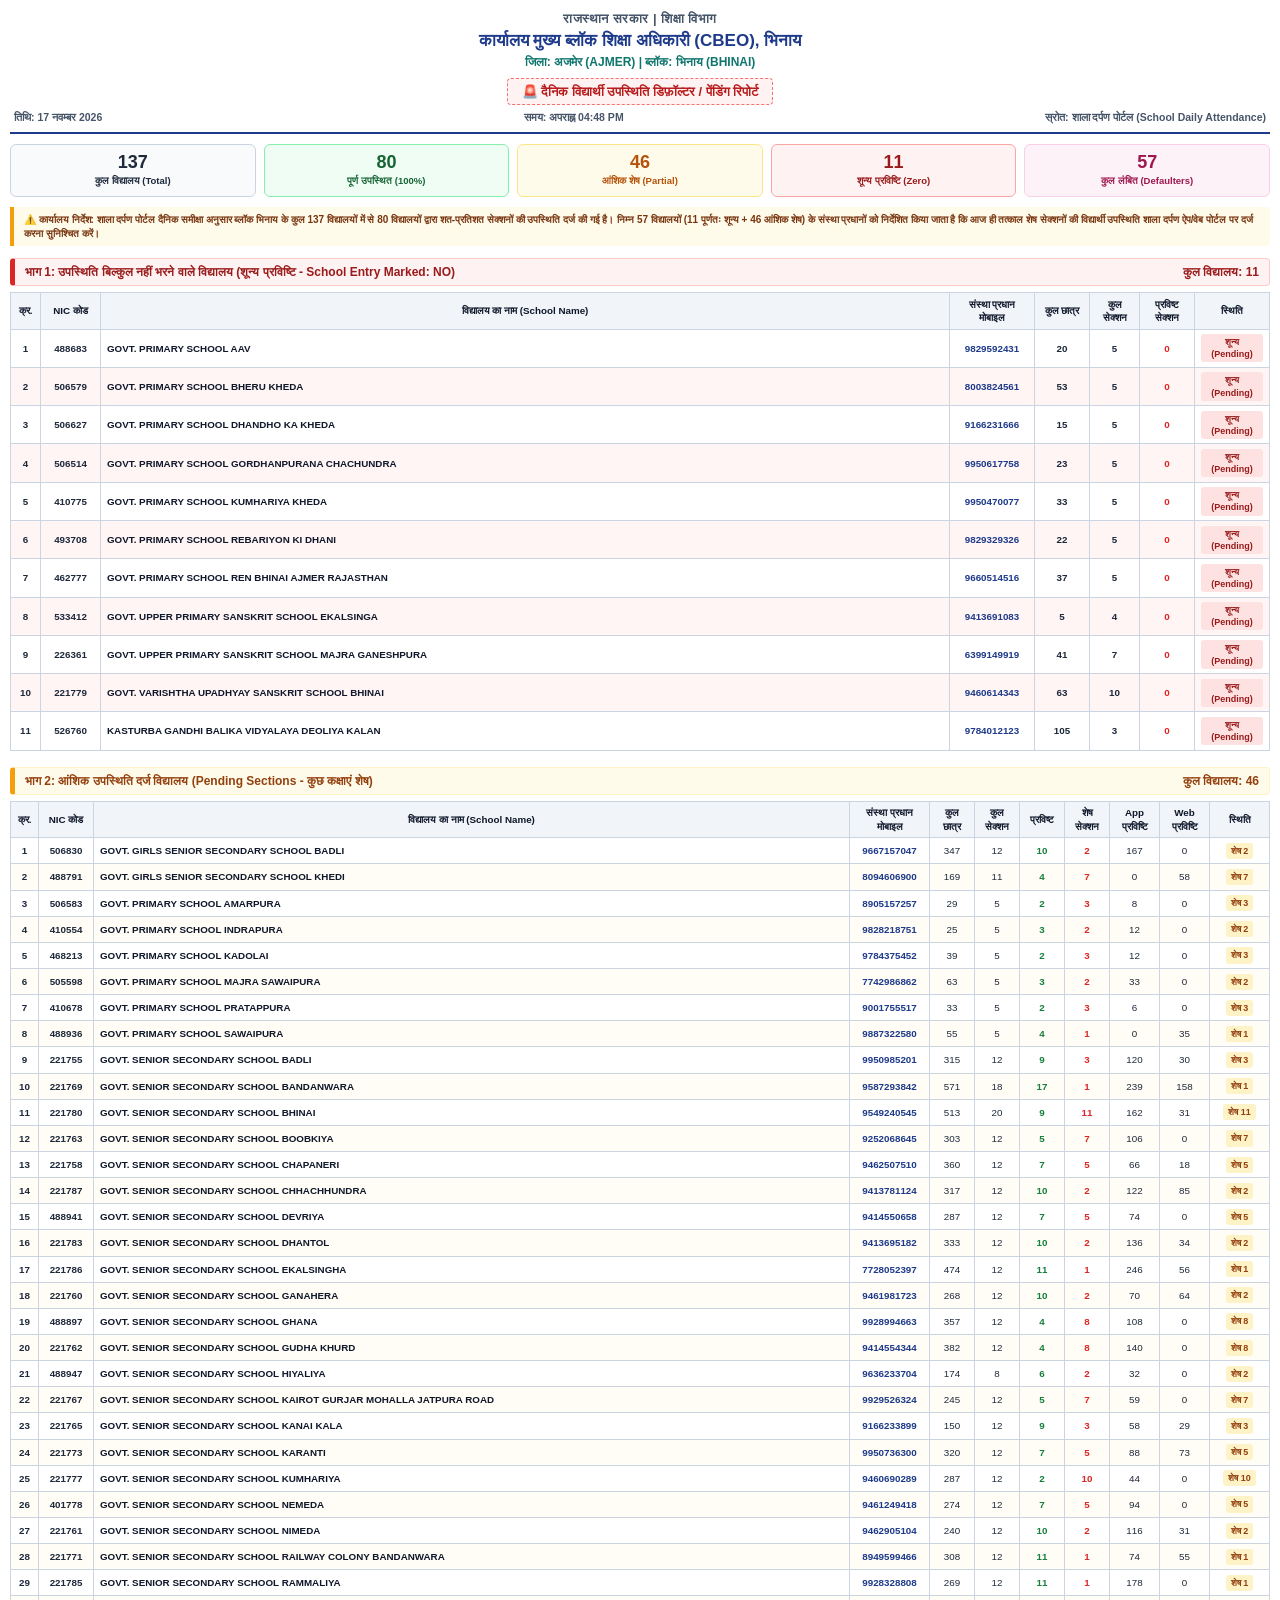
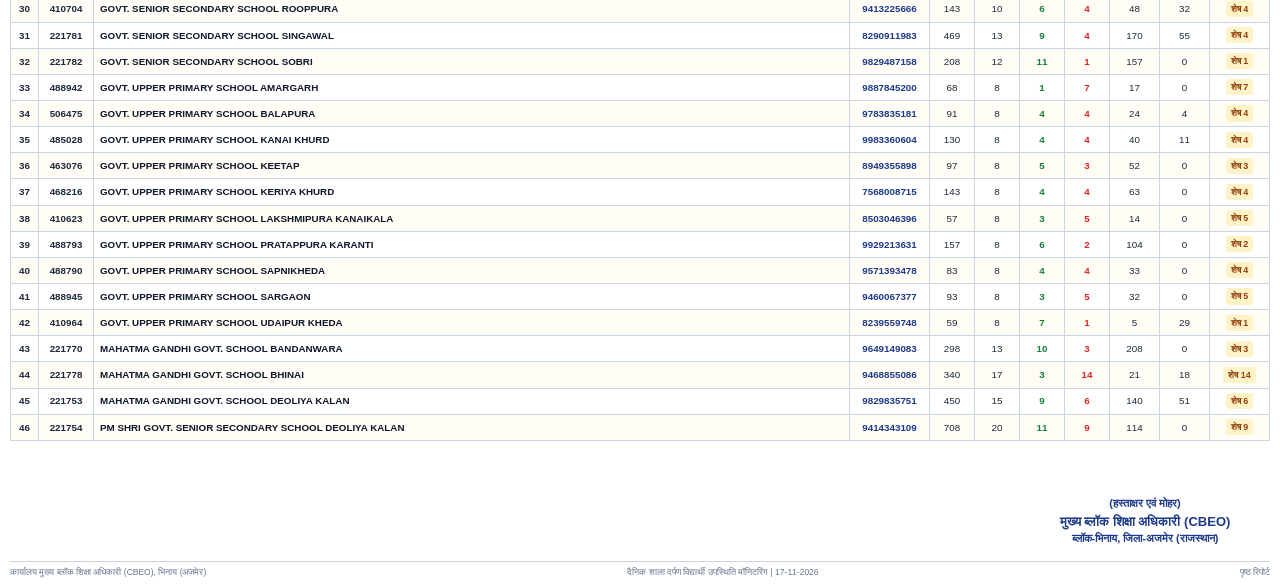
<file: CBEO_Bhinai_Daily_Attendance_Pending_Report_17_11_2026.html>
<!DOCTYPE html>
<html lang="hi">
<head>
<meta charset="UTF-8">
<title>दैनिक शाला दर्पण विद्यार्थी उपस्थिति पेंडिंग रिपोर्ट - CBEO भिनाय (अजमेर)</title>
<style>
  @page {
    size: A4 portrait;
    margin: 10mm 10mm 10mm 10mm;
  }
  * {
    box-sizing: border-box;
    margin: 0;
    padding: 0;
    font-family: 'Nirmala UI', 'Segoe UI', Tahoma, Geneva, Verdana, sans-serif;
  }
  body {
    background: #ffffff;
    color: #1e293b;
    font-size: 11px;
    line-height: 1.35;
    padding: 10px;
  }
  .header {
    text-align: center;
    border-bottom: 2.5px solid #1e3a8a;
    padding-bottom: 8px;
    margin-bottom: 10px;
  }
  .govt-title {
    font-size: 13px;
    font-weight: 700;
    color: #475569;
    letter-spacing: 0.5px;
  }
  .office-title {
    font-size: 17px;
    font-weight: 900;
    color: #1e3a8a;
    margin: 2px 0;
  }
  .district-title {
    font-size: 12px;
    font-weight: 800;
    color: #0f766e;
    margin-bottom: 4px;
  }
  .report-subject {
    font-size: 13px;
    font-weight: 800;
    color: #b91c1c;
    background: #fef2f2;
    border: 1px dashed #f87171;
    display: inline-block;
    padding: 4px 14px;
    border-radius: 4px;
    margin-top: 3px;
  }
  .meta-bar {
    display: flex;
    justify-content: space-between;
    font-size: 10.5px;
    font-weight: 600;
    color: #475569;
    margin-top: 5px;
    padding: 0 4px;
  }
  
  /* Dashboard Summary Cards */
  .stats-grid {
    display: grid;
    grid-template-columns: repeat(5, 1fr);
    gap: 8px;
    margin: 10px 0;
  }
  .stat-card {
    border-radius: 6px;
    padding: 8px 6px;
    text-align: center;
    border: 1px solid #e2e8f0;
  }
  .stat-num {
    font-size: 18px;
    font-weight: 900;
    line-height: 1.1;
  }
  .stat-lbl {
    font-size: 9.5px;
    font-weight: 700;
    margin-top: 2px;
  }
  .card-total { background: #f8fafc; border-color: #cbd5e1; color: #1e293b; }
  .card-full { background: #f0fdf4; border-color: #86efac; color: #166534; }
  .card-partial { background: #fffbeb; border-color: #fde68a; color: #b45309; }
  .card-zero { background: #fef2f2; border-color: #fca5a5; color: #991b1b; }
  .card-defaulter { background: #fdf2f8; border-color: #fbcfe8; color: #9d174d; }

  .notice-box {
    background: #fffbeb;
    border-left: 4px solid #f59e0b;
    padding: 6px 10px;
    font-size: 10px;
    font-weight: 600;
    color: #78350f;
    margin-bottom: 12px;
    border-radius: 0 4px 4px 0;
  }

  .section-heading {
    font-size: 12px;
    font-weight: 800;
    padding: 5px 10px;
    border-radius: 4px;
    margin: 12px 0 6px 0;
    display: flex;
    justify-content: space-between;
    align-items: center;
  }
  .sec-red {
    background: #fef2f2;
    color: #991b1b;
    border-left: 5px solid #dc2626;
    border-top: 1px solid #fecaca;
    border-right: 1px solid #fecaca;
    border-bottom: 1px solid #fecaca;
  }
  .sec-amber {
    background: #fffbeb;
    color: #92400e;
    border-left: 5px solid #f59e0b;
    border-top: 1px solid #fef3c7;
    border-right: 1px solid #fef3c7;
    border-bottom: 1px solid #fef3c7;
  }

  table {
    width: 100%;
    border-collapse: collapse;
    font-size: 9.8px;
    margin-bottom: 10px;
    page-break-inside: auto;
  }
  tr {
    page-break-inside: avoid;
    page-break-after: auto;
  }
  th, td {
    border: 1px solid #cbd5e1;
    padding: 4.5px 6px;
    vertical-align: middle;
  }
  th {
    background: #f1f5f9;
    color: #0f172a;
    font-weight: 800;
    text-align: center;
  }
  .th-red {
    background: #fee2e2;
    color: #991b1b;
  }
  .th-amber {
    background: #fef3c7;
    color: #78350f;
  }
  .text-center { text-align: center; }
  .text-right { text-align: right; }
  .text-left { text-align: left; }
  .font-bold { font-weight: 800; }
  .text-danger { color: #dc2626; font-weight: 800; }
  .text-warning { color: #d97706; font-weight: 800; }
  .text-success { color: #16a34a; font-weight: 800; }
  
  .badge-zero {
    background: #fee2e2;
    color: #991b1b;
    padding: 2px 5px;
    border-radius: 3px;
    font-weight: 800;
    font-size: 9px;
    display: inline-block;
  }
  .badge-part {
    background: #fef3c7;
    color: #92400e;
    padding: 2px 5px;
    border-radius: 3px;
    font-weight: 800;
    font-size: 9px;
    display: inline-block;
  }

  .sign-area {
    margin-top: 25px;
    display: flex;
    justify-content: flex-end;
    text-align: center;
    page-break-inside: avoid;
  }
  .sign-box {
    width: 250px;
    font-size: 11px;
    font-weight: 700;
    color: #1e3a8a;
  }
  .page-footer {
    margin-top: 15px;
    border-top: 1px solid #cbd5e1;
    padding-top: 5px;
    font-size: 8.5px;
    color: #64748b;
    display: flex;
    justify-content: space-between;
  }
</style>
</head>
<body>

  <!-- Official Header -->
  <div class="header">
    <div class="govt-title">राजस्थान सरकार | शिक्षा विभाग</div>
    <div class="office-title">कार्यालय मुख्य ब्लॉक शिक्षा अधिकारी (CBEO), भिनाय</div>
    <div class="district-title">जिला: अजमेर (AJMER) | ब्लॉक: भिनाय (BHINAI)</div>
    <div class="report-subject">🚨 दैनिक विद्यार्थी उपस्थिति डिफ़ॉल्टर / पेंडिंग रिपोर्ट</div>
    <div class="meta-bar">
      <span><strong>तिथि:</strong> 17 नवम्बर 2026</span>
      <span><strong>समय:</strong> अपराह्न 04:48 PM</span>
      <span><strong>स्रोत:</strong> शाला दर्पण पोर्टल (School Daily Attendance)</span>
    </div>
  </div>

  <!-- Summary Dashboard Cards -->
  <div class="stats-grid">
    <div class="stat-card card-total">
      <div class="stat-num">137</div>
      <div class="stat-lbl">कुल विद्यालय (Total)</div>
    </div>
    <div class="stat-card card-full">
      <div class="stat-num">80</div>
      <div class="stat-lbl">पूर्ण उपस्थित (100%)</div>
    </div>
    <div class="stat-card card-partial">
      <div class="stat-num">46</div>
      <div class="stat-lbl">आंशिक शेष (Partial)</div>
    </div>
    <div class="stat-card card-zero">
      <div class="stat-num">11</div>
      <div class="stat-lbl">शून्य प्रविष्टि (Zero)</div>
    </div>
    <div class="stat-card card-defaulter">
      <div class="stat-num">57</div>
      <div class="stat-lbl">कुल लंबित (Defaulters)</div>
    </div>
  </div>

  <div class="notice-box">
    ⚠️ <strong>कार्यालय निर्देश:</strong> शाला दर्पण पोर्टल दैनिक समीक्षा अनुसार ब्लॉक भिनाय के कुल 137 विद्यालयों में से 80 विद्यालयों द्वारा शत-प्रतिशत सेक्शनों की उपस्थिति दर्ज की गई है। निम्न 57 विद्यालयों (11 पूर्णतः शून्य + 46 आंशिक शेष) के संस्था प्रधानों को निर्देशित किया जाता है कि आज ही तत्काल शेष सेक्शनों की विद्यार्थी उपस्थिति शाला दर्पण ऐप/वेब पोर्टल पर दर्ज करना सुनिश्चित करें।
  </div>

  <!-- TABLE 1: ZERO ATTENDANCE -->
  <div class="section-heading sec-red">
    <span>भाग 1: उपस्थिति बिल्कुल नहीं भरने वाले विद्यालय (शून्य प्रविष्टि - School Entry Marked: NO)</span>
    <span>कुल विद्यालय: 11</span>
  </div>

  <table>
    <thead>
      <tr class="th-red">
        <th style="width: 30px;">क्र.</th>
        <th style="width: 60px;">NIC कोड</th>
        <th>विद्यालय का नाम (School Name)</th>
        <th style="width: 85px;">संस्था प्रधान मोबाइल</th>
        <th style="width: 55px;">कुल छात्र</th>
        <th style="width: 50px;">कुल सेक्शन</th>
        <th style="width: 55px;">प्रविष्ट सेक्शन</th>
        <th style="width: 75px;">स्थिति</th>
      </tr>
    </thead>
    <tbody>

      <tr style="background: #fff;">
        <td class="text-center font-bold">1</td>
        <td class="text-center font-bold">488683</td>
        <td class="text-left font-bold" style="color: #0f172a;">GOVT. PRIMARY SCHOOL AAV</td>
        <td class="text-center font-bold" style="color: #1e3a8a;"><a href="tel:9829592431" style="text-decoration:none; color:#1e3a8a;">9829592431</a></td>
        <td class="text-center font-bold">20</td>
        <td class="text-center font-bold">5</td>
        <td class="text-center text-danger font-bold">0</td>
        <td class="text-center"><span class="badge-zero">शून्य (Pending)</span></td>
      </tr>
      <tr style="background: #fff5f5;">
        <td class="text-center font-bold">2</td>
        <td class="text-center font-bold">506579</td>
        <td class="text-left font-bold" style="color: #0f172a;">GOVT. PRIMARY SCHOOL BHERU KHEDA</td>
        <td class="text-center font-bold" style="color: #1e3a8a;"><a href="tel:8003824561" style="text-decoration:none; color:#1e3a8a;">8003824561</a></td>
        <td class="text-center font-bold">53</td>
        <td class="text-center font-bold">5</td>
        <td class="text-center text-danger font-bold">0</td>
        <td class="text-center"><span class="badge-zero">शून्य (Pending)</span></td>
      </tr>
      <tr style="background: #fff;">
        <td class="text-center font-bold">3</td>
        <td class="text-center font-bold">506627</td>
        <td class="text-left font-bold" style="color: #0f172a;">GOVT. PRIMARY SCHOOL DHANDHO KA KHEDA</td>
        <td class="text-center font-bold" style="color: #1e3a8a;"><a href="tel:9166231666" style="text-decoration:none; color:#1e3a8a;">9166231666</a></td>
        <td class="text-center font-bold">15</td>
        <td class="text-center font-bold">5</td>
        <td class="text-center text-danger font-bold">0</td>
        <td class="text-center"><span class="badge-zero">शून्य (Pending)</span></td>
      </tr>
      <tr style="background: #fff5f5;">
        <td class="text-center font-bold">4</td>
        <td class="text-center font-bold">506514</td>
        <td class="text-left font-bold" style="color: #0f172a;">GOVT. PRIMARY SCHOOL GORDHANPURANA CHACHUNDRA</td>
        <td class="text-center font-bold" style="color: #1e3a8a;"><a href="tel:9950617758" style="text-decoration:none; color:#1e3a8a;">9950617758</a></td>
        <td class="text-center font-bold">23</td>
        <td class="text-center font-bold">5</td>
        <td class="text-center text-danger font-bold">0</td>
        <td class="text-center"><span class="badge-zero">शून्य (Pending)</span></td>
      </tr>
      <tr style="background: #fff;">
        <td class="text-center font-bold">5</td>
        <td class="text-center font-bold">410775</td>
        <td class="text-left font-bold" style="color: #0f172a;">GOVT. PRIMARY SCHOOL KUMHARIYA KHEDA</td>
        <td class="text-center font-bold" style="color: #1e3a8a;"><a href="tel:9950470077" style="text-decoration:none; color:#1e3a8a;">9950470077</a></td>
        <td class="text-center font-bold">33</td>
        <td class="text-center font-bold">5</td>
        <td class="text-center text-danger font-bold">0</td>
        <td class="text-center"><span class="badge-zero">शून्य (Pending)</span></td>
      </tr>
      <tr style="background: #fff5f5;">
        <td class="text-center font-bold">6</td>
        <td class="text-center font-bold">493708</td>
        <td class="text-left font-bold" style="color: #0f172a;">GOVT. PRIMARY SCHOOL REBARIYON KI DHANI</td>
        <td class="text-center font-bold" style="color: #1e3a8a;"><a href="tel:9829329326" style="text-decoration:none; color:#1e3a8a;">9829329326</a></td>
        <td class="text-center font-bold">22</td>
        <td class="text-center font-bold">5</td>
        <td class="text-center text-danger font-bold">0</td>
        <td class="text-center"><span class="badge-zero">शून्य (Pending)</span></td>
      </tr>
      <tr style="background: #fff;">
        <td class="text-center font-bold">7</td>
        <td class="text-center font-bold">462777</td>
        <td class="text-left font-bold" style="color: #0f172a;">GOVT. PRIMARY SCHOOL REN  BHINAI  AJMER  RAJASTHAN</td>
        <td class="text-center font-bold" style="color: #1e3a8a;"><a href="tel:9660514516" style="text-decoration:none; color:#1e3a8a;">9660514516</a></td>
        <td class="text-center font-bold">37</td>
        <td class="text-center font-bold">5</td>
        <td class="text-center text-danger font-bold">0</td>
        <td class="text-center"><span class="badge-zero">शून्य (Pending)</span></td>
      </tr>
      <tr style="background: #fff5f5;">
        <td class="text-center font-bold">8</td>
        <td class="text-center font-bold">533412</td>
        <td class="text-left font-bold" style="color: #0f172a;">GOVT. UPPER PRIMARY SANSKRIT SCHOOL EKALSINGA</td>
        <td class="text-center font-bold" style="color: #1e3a8a;"><a href="tel:9413691083" style="text-decoration:none; color:#1e3a8a;">9413691083</a></td>
        <td class="text-center font-bold">5</td>
        <td class="text-center font-bold">4</td>
        <td class="text-center text-danger font-bold">0</td>
        <td class="text-center"><span class="badge-zero">शून्य (Pending)</span></td>
      </tr>
      <tr style="background: #fff;">
        <td class="text-center font-bold">9</td>
        <td class="text-center font-bold">226361</td>
        <td class="text-left font-bold" style="color: #0f172a;">GOVT. UPPER PRIMARY SANSKRIT SCHOOL MAJRA GANESHPURA</td>
        <td class="text-center font-bold" style="color: #1e3a8a;"><a href="tel:6399149919" style="text-decoration:none; color:#1e3a8a;">6399149919</a></td>
        <td class="text-center font-bold">41</td>
        <td class="text-center font-bold">7</td>
        <td class="text-center text-danger font-bold">0</td>
        <td class="text-center"><span class="badge-zero">शून्य (Pending)</span></td>
      </tr>
      <tr style="background: #fff5f5;">
        <td class="text-center font-bold">10</td>
        <td class="text-center font-bold">221779</td>
        <td class="text-left font-bold" style="color: #0f172a;">GOVT. VARISHTHA UPADHYAY SANSKRIT SCHOOL BHINAI</td>
        <td class="text-center font-bold" style="color: #1e3a8a;"><a href="tel:9460614343" style="text-decoration:none; color:#1e3a8a;">9460614343</a></td>
        <td class="text-center font-bold">63</td>
        <td class="text-center font-bold">10</td>
        <td class="text-center text-danger font-bold">0</td>
        <td class="text-center"><span class="badge-zero">शून्य (Pending)</span></td>
      </tr>
      <tr style="background: #fff;">
        <td class="text-center font-bold">11</td>
        <td class="text-center font-bold">526760</td>
        <td class="text-left font-bold" style="color: #0f172a;">KASTURBA GANDHI BALIKA VIDYALAYA DEOLIYA KALAN</td>
        <td class="text-center font-bold" style="color: #1e3a8a;"><a href="tel:9784012123" style="text-decoration:none; color:#1e3a8a;">9784012123</a></td>
        <td class="text-center font-bold">105</td>
        <td class="text-center font-bold">3</td>
        <td class="text-center text-danger font-bold">0</td>
        <td class="text-center"><span class="badge-zero">शून्य (Pending)</span></td>
      </tr>
    </tbody>
  </table>

  <!-- TABLE 2: PARTIAL ATTENDANCE -->
  <div class="section-heading sec-amber" style="page-break-before: auto; margin-top: 16px;">
    <span>भाग 2: आंशिक उपस्थिति दर्ज विद्यालय (Pending Sections - कुछ कक्षाएं शेष)</span>
    <span>कुल विद्यालय: 46</span>
  </div>

  <table>
    <thead>
      <tr class="th-amber">
        <th style="width: 28px;">क्र.</th>
        <th style="width: 55px;">NIC कोड</th>
        <th>विद्यालय का नाम (School Name)</th>
        <th style="width: 80px;">संस्था प्रधान मोबाइल</th>
        <th style="width: 45px;">कुल छात्र</th>
        <th style="width: 45px;">कुल सेक्शन</th>
        <th style="width: 45px;">प्रविष्ट</th>
        <th style="width: 45px;">शेष सेक्शन</th>
        <th style="width: 50px;">App प्रविष्टि</th>
        <th style="width: 50px;">Web प्रविष्टि</th>
        <th style="width: 60px;">स्थिति</th>
      </tr>
    </thead>
    <tbody>

      <tr style="background: #fff;">
        <td class="text-center font-bold">1</td>
        <td class="text-center font-bold">506830</td>
        <td class="text-left font-bold" style="color: #0f172a;">GOVT. GIRLS SENIOR SECONDARY SCHOOL BADLI</td>
        <td class="text-center font-bold" style="color: #1e3a8a;"><a href="tel:9667157047" style="text-decoration:none; color:#1e3a8a;">9667157047</a></td>
        <td class="text-center">347</td>
        <td class="text-center">12</td>
        <td class="text-center font-bold" style="color: #15803d;">10</td>
        <td class="text-center text-danger font-bold">2</td>
        <td class="text-center">167</td>
        <td class="text-center">0</td>
        <td class="text-center"><span class="badge-part">शेष 2</span></td>
      </tr>
      <tr style="background: #fffdf5;">
        <td class="text-center font-bold">2</td>
        <td class="text-center font-bold">488791</td>
        <td class="text-left font-bold" style="color: #0f172a;">GOVT. GIRLS SENIOR SECONDARY SCHOOL KHEDI</td>
        <td class="text-center font-bold" style="color: #1e3a8a;"><a href="tel:8094606900" style="text-decoration:none; color:#1e3a8a;">8094606900</a></td>
        <td class="text-center">169</td>
        <td class="text-center">11</td>
        <td class="text-center font-bold" style="color: #15803d;">4</td>
        <td class="text-center text-danger font-bold">7</td>
        <td class="text-center">0</td>
        <td class="text-center">58</td>
        <td class="text-center"><span class="badge-part">शेष 7</span></td>
      </tr>
      <tr style="background: #fff;">
        <td class="text-center font-bold">3</td>
        <td class="text-center font-bold">506583</td>
        <td class="text-left font-bold" style="color: #0f172a;">GOVT. PRIMARY SCHOOL AMARPURA</td>
        <td class="text-center font-bold" style="color: #1e3a8a;"><a href="tel:8905157257" style="text-decoration:none; color:#1e3a8a;">8905157257</a></td>
        <td class="text-center">29</td>
        <td class="text-center">5</td>
        <td class="text-center font-bold" style="color: #15803d;">2</td>
        <td class="text-center text-danger font-bold">3</td>
        <td class="text-center">8</td>
        <td class="text-center">0</td>
        <td class="text-center"><span class="badge-part">शेष 3</span></td>
      </tr>
      <tr style="background: #fffdf5;">
        <td class="text-center font-bold">4</td>
        <td class="text-center font-bold">410554</td>
        <td class="text-left font-bold" style="color: #0f172a;">GOVT. PRIMARY SCHOOL INDRAPURA</td>
        <td class="text-center font-bold" style="color: #1e3a8a;"><a href="tel:9828218751" style="text-decoration:none; color:#1e3a8a;">9828218751</a></td>
        <td class="text-center">25</td>
        <td class="text-center">5</td>
        <td class="text-center font-bold" style="color: #15803d;">3</td>
        <td class="text-center text-danger font-bold">2</td>
        <td class="text-center">12</td>
        <td class="text-center">0</td>
        <td class="text-center"><span class="badge-part">शेष 2</span></td>
      </tr>
      <tr style="background: #fff;">
        <td class="text-center font-bold">5</td>
        <td class="text-center font-bold">468213</td>
        <td class="text-left font-bold" style="color: #0f172a;">GOVT. PRIMARY SCHOOL KADOLAI</td>
        <td class="text-center font-bold" style="color: #1e3a8a;"><a href="tel:9784375452" style="text-decoration:none; color:#1e3a8a;">9784375452</a></td>
        <td class="text-center">39</td>
        <td class="text-center">5</td>
        <td class="text-center font-bold" style="color: #15803d;">2</td>
        <td class="text-center text-danger font-bold">3</td>
        <td class="text-center">12</td>
        <td class="text-center">0</td>
        <td class="text-center"><span class="badge-part">शेष 3</span></td>
      </tr>
      <tr style="background: #fffdf5;">
        <td class="text-center font-bold">6</td>
        <td class="text-center font-bold">505598</td>
        <td class="text-left font-bold" style="color: #0f172a;">GOVT. PRIMARY SCHOOL MAJRA SAWAIPURA</td>
        <td class="text-center font-bold" style="color: #1e3a8a;"><a href="tel:7742986862" style="text-decoration:none; color:#1e3a8a;">7742986862</a></td>
        <td class="text-center">63</td>
        <td class="text-center">5</td>
        <td class="text-center font-bold" style="color: #15803d;">3</td>
        <td class="text-center text-danger font-bold">2</td>
        <td class="text-center">33</td>
        <td class="text-center">0</td>
        <td class="text-center"><span class="badge-part">शेष 2</span></td>
      </tr>
      <tr style="background: #fff;">
        <td class="text-center font-bold">7</td>
        <td class="text-center font-bold">410678</td>
        <td class="text-left font-bold" style="color: #0f172a;">GOVT. PRIMARY SCHOOL PRATAPPURA</td>
        <td class="text-center font-bold" style="color: #1e3a8a;"><a href="tel:9001755517" style="text-decoration:none; color:#1e3a8a;">9001755517</a></td>
        <td class="text-center">33</td>
        <td class="text-center">5</td>
        <td class="text-center font-bold" style="color: #15803d;">2</td>
        <td class="text-center text-danger font-bold">3</td>
        <td class="text-center">6</td>
        <td class="text-center">0</td>
        <td class="text-center"><span class="badge-part">शेष 3</span></td>
      </tr>
      <tr style="background: #fffdf5;">
        <td class="text-center font-bold">8</td>
        <td class="text-center font-bold">488936</td>
        <td class="text-left font-bold" style="color: #0f172a;">GOVT. PRIMARY SCHOOL SAWAIPURA</td>
        <td class="text-center font-bold" style="color: #1e3a8a;"><a href="tel:9887322580" style="text-decoration:none; color:#1e3a8a;">9887322580</a></td>
        <td class="text-center">55</td>
        <td class="text-center">5</td>
        <td class="text-center font-bold" style="color: #15803d;">4</td>
        <td class="text-center text-danger font-bold">1</td>
        <td class="text-center">0</td>
        <td class="text-center">35</td>
        <td class="text-center"><span class="badge-part">शेष 1</span></td>
      </tr>
      <tr style="background: #fff;">
        <td class="text-center font-bold">9</td>
        <td class="text-center font-bold">221755</td>
        <td class="text-left font-bold" style="color: #0f172a;">GOVT. SENIOR SECONDARY SCHOOL BADLI</td>
        <td class="text-center font-bold" style="color: #1e3a8a;"><a href="tel:9950985201" style="text-decoration:none; color:#1e3a8a;">9950985201</a></td>
        <td class="text-center">315</td>
        <td class="text-center">12</td>
        <td class="text-center font-bold" style="color: #15803d;">9</td>
        <td class="text-center text-danger font-bold">3</td>
        <td class="text-center">120</td>
        <td class="text-center">30</td>
        <td class="text-center"><span class="badge-part">शेष 3</span></td>
      </tr>
      <tr style="background: #fffdf5;">
        <td class="text-center font-bold">10</td>
        <td class="text-center font-bold">221769</td>
        <td class="text-left font-bold" style="color: #0f172a;">GOVT. SENIOR SECONDARY SCHOOL BANDANWARA</td>
        <td class="text-center font-bold" style="color: #1e3a8a;"><a href="tel:9587293842" style="text-decoration:none; color:#1e3a8a;">9587293842</a></td>
        <td class="text-center">571</td>
        <td class="text-center">18</td>
        <td class="text-center font-bold" style="color: #15803d;">17</td>
        <td class="text-center text-danger font-bold">1</td>
        <td class="text-center">239</td>
        <td class="text-center">158</td>
        <td class="text-center"><span class="badge-part">शेष 1</span></td>
      </tr>
      <tr style="background: #fff;">
        <td class="text-center font-bold">11</td>
        <td class="text-center font-bold">221780</td>
        <td class="text-left font-bold" style="color: #0f172a;">GOVT. SENIOR SECONDARY SCHOOL BHINAI</td>
        <td class="text-center font-bold" style="color: #1e3a8a;"><a href="tel:9549240545" style="text-decoration:none; color:#1e3a8a;">9549240545</a></td>
        <td class="text-center">513</td>
        <td class="text-center">20</td>
        <td class="text-center font-bold" style="color: #15803d;">9</td>
        <td class="text-center text-danger font-bold">11</td>
        <td class="text-center">162</td>
        <td class="text-center">31</td>
        <td class="text-center"><span class="badge-part">शेष 11</span></td>
      </tr>
      <tr style="background: #fffdf5;">
        <td class="text-center font-bold">12</td>
        <td class="text-center font-bold">221763</td>
        <td class="text-left font-bold" style="color: #0f172a;">GOVT. SENIOR SECONDARY SCHOOL BOOBKIYA</td>
        <td class="text-center font-bold" style="color: #1e3a8a;"><a href="tel:9252068645" style="text-decoration:none; color:#1e3a8a;">9252068645</a></td>
        <td class="text-center">303</td>
        <td class="text-center">12</td>
        <td class="text-center font-bold" style="color: #15803d;">5</td>
        <td class="text-center text-danger font-bold">7</td>
        <td class="text-center">106</td>
        <td class="text-center">0</td>
        <td class="text-center"><span class="badge-part">शेष 7</span></td>
      </tr>
      <tr style="background: #fff;">
        <td class="text-center font-bold">13</td>
        <td class="text-center font-bold">221758</td>
        <td class="text-left font-bold" style="color: #0f172a;">GOVT. SENIOR SECONDARY SCHOOL CHAPANERI</td>
        <td class="text-center font-bold" style="color: #1e3a8a;"><a href="tel:9462507510" style="text-decoration:none; color:#1e3a8a;">9462507510</a></td>
        <td class="text-center">360</td>
        <td class="text-center">12</td>
        <td class="text-center font-bold" style="color: #15803d;">7</td>
        <td class="text-center text-danger font-bold">5</td>
        <td class="text-center">66</td>
        <td class="text-center">18</td>
        <td class="text-center"><span class="badge-part">शेष 5</span></td>
      </tr>
      <tr style="background: #fffdf5;">
        <td class="text-center font-bold">14</td>
        <td class="text-center font-bold">221787</td>
        <td class="text-left font-bold" style="color: #0f172a;">GOVT. SENIOR SECONDARY SCHOOL CHHACHHUNDRA</td>
        <td class="text-center font-bold" style="color: #1e3a8a;"><a href="tel:9413781124" style="text-decoration:none; color:#1e3a8a;">9413781124</a></td>
        <td class="text-center">317</td>
        <td class="text-center">12</td>
        <td class="text-center font-bold" style="color: #15803d;">10</td>
        <td class="text-center text-danger font-bold">2</td>
        <td class="text-center">122</td>
        <td class="text-center">85</td>
        <td class="text-center"><span class="badge-part">शेष 2</span></td>
      </tr>
      <tr style="background: #fff;">
        <td class="text-center font-bold">15</td>
        <td class="text-center font-bold">488941</td>
        <td class="text-left font-bold" style="color: #0f172a;">GOVT. SENIOR SECONDARY SCHOOL DEVRIYA</td>
        <td class="text-center font-bold" style="color: #1e3a8a;"><a href="tel:9414550658" style="text-decoration:none; color:#1e3a8a;">9414550658</a></td>
        <td class="text-center">287</td>
        <td class="text-center">12</td>
        <td class="text-center font-bold" style="color: #15803d;">7</td>
        <td class="text-center text-danger font-bold">5</td>
        <td class="text-center">74</td>
        <td class="text-center">0</td>
        <td class="text-center"><span class="badge-part">शेष 5</span></td>
      </tr>
      <tr style="background: #fffdf5;">
        <td class="text-center font-bold">16</td>
        <td class="text-center font-bold">221783</td>
        <td class="text-left font-bold" style="color: #0f172a;">GOVT. SENIOR SECONDARY SCHOOL DHANTOL</td>
        <td class="text-center font-bold" style="color: #1e3a8a;"><a href="tel:9413695182" style="text-decoration:none; color:#1e3a8a;">9413695182</a></td>
        <td class="text-center">333</td>
        <td class="text-center">12</td>
        <td class="text-center font-bold" style="color: #15803d;">10</td>
        <td class="text-center text-danger font-bold">2</td>
        <td class="text-center">136</td>
        <td class="text-center">34</td>
        <td class="text-center"><span class="badge-part">शेष 2</span></td>
      </tr>
      <tr style="background: #fff;">
        <td class="text-center font-bold">17</td>
        <td class="text-center font-bold">221786</td>
        <td class="text-left font-bold" style="color: #0f172a;">GOVT. SENIOR SECONDARY SCHOOL EKALSINGHA</td>
        <td class="text-center font-bold" style="color: #1e3a8a;"><a href="tel:7728052397" style="text-decoration:none; color:#1e3a8a;">7728052397</a></td>
        <td class="text-center">474</td>
        <td class="text-center">12</td>
        <td class="text-center font-bold" style="color: #15803d;">11</td>
        <td class="text-center text-danger font-bold">1</td>
        <td class="text-center">246</td>
        <td class="text-center">56</td>
        <td class="text-center"><span class="badge-part">शेष 1</span></td>
      </tr>
      <tr style="background: #fffdf5;">
        <td class="text-center font-bold">18</td>
        <td class="text-center font-bold">221760</td>
        <td class="text-left font-bold" style="color: #0f172a;">GOVT. SENIOR SECONDARY SCHOOL GANAHERA</td>
        <td class="text-center font-bold" style="color: #1e3a8a;"><a href="tel:9461981723" style="text-decoration:none; color:#1e3a8a;">9461981723</a></td>
        <td class="text-center">268</td>
        <td class="text-center">12</td>
        <td class="text-center font-bold" style="color: #15803d;">10</td>
        <td class="text-center text-danger font-bold">2</td>
        <td class="text-center">70</td>
        <td class="text-center">64</td>
        <td class="text-center"><span class="badge-part">शेष 2</span></td>
      </tr>
      <tr style="background: #fff;">
        <td class="text-center font-bold">19</td>
        <td class="text-center font-bold">488897</td>
        <td class="text-left font-bold" style="color: #0f172a;">GOVT. SENIOR SECONDARY SCHOOL GHANA</td>
        <td class="text-center font-bold" style="color: #1e3a8a;"><a href="tel:9928994663" style="text-decoration:none; color:#1e3a8a;">9928994663</a></td>
        <td class="text-center">357</td>
        <td class="text-center">12</td>
        <td class="text-center font-bold" style="color: #15803d;">4</td>
        <td class="text-center text-danger font-bold">8</td>
        <td class="text-center">108</td>
        <td class="text-center">0</td>
        <td class="text-center"><span class="badge-part">शेष 8</span></td>
      </tr>
      <tr style="background: #fffdf5;">
        <td class="text-center font-bold">20</td>
        <td class="text-center font-bold">221762</td>
        <td class="text-left font-bold" style="color: #0f172a;">GOVT. SENIOR SECONDARY SCHOOL GUDHA KHURD</td>
        <td class="text-center font-bold" style="color: #1e3a8a;"><a href="tel:9414554344" style="text-decoration:none; color:#1e3a8a;">9414554344</a></td>
        <td class="text-center">382</td>
        <td class="text-center">12</td>
        <td class="text-center font-bold" style="color: #15803d;">4</td>
        <td class="text-center text-danger font-bold">8</td>
        <td class="text-center">140</td>
        <td class="text-center">0</td>
        <td class="text-center"><span class="badge-part">शेष 8</span></td>
      </tr>
      <tr style="background: #fff;">
        <td class="text-center font-bold">21</td>
        <td class="text-center font-bold">488947</td>
        <td class="text-left font-bold" style="color: #0f172a;">GOVT. SENIOR SECONDARY SCHOOL HIYALIYA</td>
        <td class="text-center font-bold" style="color: #1e3a8a;"><a href="tel:9636233704" style="text-decoration:none; color:#1e3a8a;">9636233704</a></td>
        <td class="text-center">174</td>
        <td class="text-center">8</td>
        <td class="text-center font-bold" style="color: #15803d;">6</td>
        <td class="text-center text-danger font-bold">2</td>
        <td class="text-center">32</td>
        <td class="text-center">0</td>
        <td class="text-center"><span class="badge-part">शेष 2</span></td>
      </tr>
      <tr style="background: #fffdf5;">
        <td class="text-center font-bold">22</td>
        <td class="text-center font-bold">221767</td>
        <td class="text-left font-bold" style="color: #0f172a;">GOVT. SENIOR SECONDARY SCHOOL KAIROT GURJAR MOHALLA JATPURA ROAD</td>
        <td class="text-center font-bold" style="color: #1e3a8a;"><a href="tel:9929526324" style="text-decoration:none; color:#1e3a8a;">9929526324</a></td>
        <td class="text-center">245</td>
        <td class="text-center">12</td>
        <td class="text-center font-bold" style="color: #15803d;">5</td>
        <td class="text-center text-danger font-bold">7</td>
        <td class="text-center">59</td>
        <td class="text-center">0</td>
        <td class="text-center"><span class="badge-part">शेष 7</span></td>
      </tr>
      <tr style="background: #fff;">
        <td class="text-center font-bold">23</td>
        <td class="text-center font-bold">221765</td>
        <td class="text-left font-bold" style="color: #0f172a;">GOVT. SENIOR SECONDARY SCHOOL KANAI KALA</td>
        <td class="text-center font-bold" style="color: #1e3a8a;"><a href="tel:9166233899" style="text-decoration:none; color:#1e3a8a;">9166233899</a></td>
        <td class="text-center">150</td>
        <td class="text-center">12</td>
        <td class="text-center font-bold" style="color: #15803d;">9</td>
        <td class="text-center text-danger font-bold">3</td>
        <td class="text-center">58</td>
        <td class="text-center">29</td>
        <td class="text-center"><span class="badge-part">शेष 3</span></td>
      </tr>
      <tr style="background: #fffdf5;">
        <td class="text-center font-bold">24</td>
        <td class="text-center font-bold">221773</td>
        <td class="text-left font-bold" style="color: #0f172a;">GOVT. SENIOR SECONDARY SCHOOL KARANTI</td>
        <td class="text-center font-bold" style="color: #1e3a8a;"><a href="tel:9950736300" style="text-decoration:none; color:#1e3a8a;">9950736300</a></td>
        <td class="text-center">320</td>
        <td class="text-center">12</td>
        <td class="text-center font-bold" style="color: #15803d;">7</td>
        <td class="text-center text-danger font-bold">5</td>
        <td class="text-center">88</td>
        <td class="text-center">73</td>
        <td class="text-center"><span class="badge-part">शेष 5</span></td>
      </tr>
      <tr style="background: #fff;">
        <td class="text-center font-bold">25</td>
        <td class="text-center font-bold">221777</td>
        <td class="text-left font-bold" style="color: #0f172a;">GOVT. SENIOR SECONDARY SCHOOL KUMHARIYA</td>
        <td class="text-center font-bold" style="color: #1e3a8a;"><a href="tel:9460690289" style="text-decoration:none; color:#1e3a8a;">9460690289</a></td>
        <td class="text-center">287</td>
        <td class="text-center">12</td>
        <td class="text-center font-bold" style="color: #15803d;">2</td>
        <td class="text-center text-danger font-bold">10</td>
        <td class="text-center">44</td>
        <td class="text-center">0</td>
        <td class="text-center"><span class="badge-part">शेष 10</span></td>
      </tr>
      <tr style="background: #fffdf5;">
        <td class="text-center font-bold">26</td>
        <td class="text-center font-bold">401778</td>
        <td class="text-left font-bold" style="color: #0f172a;">GOVT. SENIOR SECONDARY SCHOOL NEMEDA</td>
        <td class="text-center font-bold" style="color: #1e3a8a;"><a href="tel:9461249418" style="text-decoration:none; color:#1e3a8a;">9461249418</a></td>
        <td class="text-center">274</td>
        <td class="text-center">12</td>
        <td class="text-center font-bold" style="color: #15803d;">7</td>
        <td class="text-center text-danger font-bold">5</td>
        <td class="text-center">94</td>
        <td class="text-center">0</td>
        <td class="text-center"><span class="badge-part">शेष 5</span></td>
      </tr>
      <tr style="background: #fff;">
        <td class="text-center font-bold">27</td>
        <td class="text-center font-bold">221761</td>
        <td class="text-left font-bold" style="color: #0f172a;">GOVT. SENIOR SECONDARY SCHOOL NIMEDA</td>
        <td class="text-center font-bold" style="color: #1e3a8a;"><a href="tel:9462905104" style="text-decoration:none; color:#1e3a8a;">9462905104</a></td>
        <td class="text-center">240</td>
        <td class="text-center">12</td>
        <td class="text-center font-bold" style="color: #15803d;">10</td>
        <td class="text-center text-danger font-bold">2</td>
        <td class="text-center">116</td>
        <td class="text-center">31</td>
        <td class="text-center"><span class="badge-part">शेष 2</span></td>
      </tr>
      <tr style="background: #fffdf5;">
        <td class="text-center font-bold">28</td>
        <td class="text-center font-bold">221771</td>
        <td class="text-left font-bold" style="color: #0f172a;">GOVT. SENIOR SECONDARY SCHOOL RAILWAY COLONY  BANDANWARA</td>
        <td class="text-center font-bold" style="color: #1e3a8a;"><a href="tel:8949599466" style="text-decoration:none; color:#1e3a8a;">8949599466</a></td>
        <td class="text-center">308</td>
        <td class="text-center">12</td>
        <td class="text-center font-bold" style="color: #15803d;">11</td>
        <td class="text-center text-danger font-bold">1</td>
        <td class="text-center">74</td>
        <td class="text-center">55</td>
        <td class="text-center"><span class="badge-part">शेष 1</span></td>
      </tr>
      <tr style="background: #fff;">
        <td class="text-center font-bold">29</td>
        <td class="text-center font-bold">221785</td>
        <td class="text-left font-bold" style="color: #0f172a;">GOVT. SENIOR SECONDARY SCHOOL RAMMALIYA</td>
        <td class="text-center font-bold" style="color: #1e3a8a;"><a href="tel:9928328808" style="text-decoration:none; color:#1e3a8a;">9928328808</a></td>
        <td class="text-center">269</td>
        <td class="text-center">12</td>
        <td class="text-center font-bold" style="color: #15803d;">11</td>
        <td class="text-center text-danger font-bold">1</td>
        <td class="text-center">178</td>
        <td class="text-center">0</td>
        <td class="text-center"><span class="badge-part">शेष 1</span></td>
      </tr>
      <tr style="background: #fffdf5;">
        <td class="text-center font-bold">30</td>
        <td class="text-center font-bold">410704</td>
        <td class="text-left font-bold" style="color: #0f172a;">GOVT. SENIOR SECONDARY SCHOOL ROOPPURA</td>
        <td class="text-center font-bold" style="color: #1e3a8a;"><a href="tel:9413225666" style="text-decoration:none; color:#1e3a8a;">9413225666</a></td>
        <td class="text-center">143</td>
        <td class="text-center">10</td>
        <td class="text-center font-bold" style="color: #15803d;">6</td>
        <td class="text-center text-danger font-bold">4</td>
        <td class="text-center">48</td>
        <td class="text-center">32</td>
        <td class="text-center"><span class="badge-part">शेष 4</span></td>
      </tr>
      <tr style="background: #fff;">
        <td class="text-center font-bold">31</td>
        <td class="text-center font-bold">221781</td>
        <td class="text-left font-bold" style="color: #0f172a;">GOVT. SENIOR SECONDARY SCHOOL SINGAWAL</td>
        <td class="text-center font-bold" style="color: #1e3a8a;"><a href="tel:8290911983" style="text-decoration:none; color:#1e3a8a;">8290911983</a></td>
        <td class="text-center">469</td>
        <td class="text-center">13</td>
        <td class="text-center font-bold" style="color: #15803d;">9</td>
        <td class="text-center text-danger font-bold">4</td>
        <td class="text-center">170</td>
        <td class="text-center">55</td>
        <td class="text-center"><span class="badge-part">शेष 4</span></td>
      </tr>
      <tr style="background: #fffdf5;">
        <td class="text-center font-bold">32</td>
        <td class="text-center font-bold">221782</td>
        <td class="text-left font-bold" style="color: #0f172a;">GOVT. SENIOR SECONDARY SCHOOL SOBRI</td>
        <td class="text-center font-bold" style="color: #1e3a8a;"><a href="tel:9829487158" style="text-decoration:none; color:#1e3a8a;">9829487158</a></td>
        <td class="text-center">208</td>
        <td class="text-center">12</td>
        <td class="text-center font-bold" style="color: #15803d;">11</td>
        <td class="text-center text-danger font-bold">1</td>
        <td class="text-center">157</td>
        <td class="text-center">0</td>
        <td class="text-center"><span class="badge-part">शेष 1</span></td>
      </tr>
      <tr style="background: #fff;">
        <td class="text-center font-bold">33</td>
        <td class="text-center font-bold">488942</td>
        <td class="text-left font-bold" style="color: #0f172a;">GOVT. UPPER PRIMARY SCHOOL AMARGARH</td>
        <td class="text-center font-bold" style="color: #1e3a8a;"><a href="tel:9887845200" style="text-decoration:none; color:#1e3a8a;">9887845200</a></td>
        <td class="text-center">68</td>
        <td class="text-center">8</td>
        <td class="text-center font-bold" style="color: #15803d;">1</td>
        <td class="text-center text-danger font-bold">7</td>
        <td class="text-center">17</td>
        <td class="text-center">0</td>
        <td class="text-center"><span class="badge-part">शेष 7</span></td>
      </tr>
      <tr style="background: #fffdf5;">
        <td class="text-center font-bold">34</td>
        <td class="text-center font-bold">506475</td>
        <td class="text-left font-bold" style="color: #0f172a;">GOVT. UPPER PRIMARY SCHOOL BALAPURA</td>
        <td class="text-center font-bold" style="color: #1e3a8a;"><a href="tel:9783835181" style="text-decoration:none; color:#1e3a8a;">9783835181</a></td>
        <td class="text-center">91</td>
        <td class="text-center">8</td>
        <td class="text-center font-bold" style="color: #15803d;">4</td>
        <td class="text-center text-danger font-bold">4</td>
        <td class="text-center">24</td>
        <td class="text-center">4</td>
        <td class="text-center"><span class="badge-part">शेष 4</span></td>
      </tr>
      <tr style="background: #fff;">
        <td class="text-center font-bold">35</td>
        <td class="text-center font-bold">485028</td>
        <td class="text-left font-bold" style="color: #0f172a;">GOVT. UPPER PRIMARY SCHOOL KANAI KHURD</td>
        <td class="text-center font-bold" style="color: #1e3a8a;"><a href="tel:9983360604" style="text-decoration:none; color:#1e3a8a;">9983360604</a></td>
        <td class="text-center">130</td>
        <td class="text-center">8</td>
        <td class="text-center font-bold" style="color: #15803d;">4</td>
        <td class="text-center text-danger font-bold">4</td>
        <td class="text-center">40</td>
        <td class="text-center">11</td>
        <td class="text-center"><span class="badge-part">शेष 4</span></td>
      </tr>
      <tr style="background: #fffdf5;">
        <td class="text-center font-bold">36</td>
        <td class="text-center font-bold">463076</td>
        <td class="text-left font-bold" style="color: #0f172a;">GOVT. UPPER PRIMARY SCHOOL KEETAP</td>
        <td class="text-center font-bold" style="color: #1e3a8a;"><a href="tel:8949355898" style="text-decoration:none; color:#1e3a8a;">8949355898</a></td>
        <td class="text-center">97</td>
        <td class="text-center">8</td>
        <td class="text-center font-bold" style="color: #15803d;">5</td>
        <td class="text-center text-danger font-bold">3</td>
        <td class="text-center">52</td>
        <td class="text-center">0</td>
        <td class="text-center"><span class="badge-part">शेष 3</span></td>
      </tr>
      <tr style="background: #fff;">
        <td class="text-center font-bold">37</td>
        <td class="text-center font-bold">468216</td>
        <td class="text-left font-bold" style="color: #0f172a;">GOVT. UPPER PRIMARY SCHOOL KERIYA KHURD</td>
        <td class="text-center font-bold" style="color: #1e3a8a;"><a href="tel:7568008715" style="text-decoration:none; color:#1e3a8a;">7568008715</a></td>
        <td class="text-center">143</td>
        <td class="text-center">8</td>
        <td class="text-center font-bold" style="color: #15803d;">4</td>
        <td class="text-center text-danger font-bold">4</td>
        <td class="text-center">63</td>
        <td class="text-center">0</td>
        <td class="text-center"><span class="badge-part">शेष 4</span></td>
      </tr>
      <tr style="background: #fffdf5;">
        <td class="text-center font-bold">38</td>
        <td class="text-center font-bold">410623</td>
        <td class="text-left font-bold" style="color: #0f172a;">GOVT. UPPER PRIMARY SCHOOL LAKSHMIPURA KANAIKALA</td>
        <td class="text-center font-bold" style="color: #1e3a8a;"><a href="tel:8503046396" style="text-decoration:none; color:#1e3a8a;">8503046396</a></td>
        <td class="text-center">57</td>
        <td class="text-center">8</td>
        <td class="text-center font-bold" style="color: #15803d;">3</td>
        <td class="text-center text-danger font-bold">5</td>
        <td class="text-center">14</td>
        <td class="text-center">0</td>
        <td class="text-center"><span class="badge-part">शेष 5</span></td>
      </tr>
      <tr style="background: #fff;">
        <td class="text-center font-bold">39</td>
        <td class="text-center font-bold">488793</td>
        <td class="text-left font-bold" style="color: #0f172a;">GOVT. UPPER PRIMARY SCHOOL PRATAPPURA KARANTI</td>
        <td class="text-center font-bold" style="color: #1e3a8a;"><a href="tel:9929213631" style="text-decoration:none; color:#1e3a8a;">9929213631</a></td>
        <td class="text-center">157</td>
        <td class="text-center">8</td>
        <td class="text-center font-bold" style="color: #15803d;">6</td>
        <td class="text-center text-danger font-bold">2</td>
        <td class="text-center">104</td>
        <td class="text-center">0</td>
        <td class="text-center"><span class="badge-part">शेष 2</span></td>
      </tr>
      <tr style="background: #fffdf5;">
        <td class="text-center font-bold">40</td>
        <td class="text-center font-bold">488790</td>
        <td class="text-left font-bold" style="color: #0f172a;">GOVT. UPPER PRIMARY SCHOOL SAPNIKHEDA</td>
        <td class="text-center font-bold" style="color: #1e3a8a;"><a href="tel:9571393478" style="text-decoration:none; color:#1e3a8a;">9571393478</a></td>
        <td class="text-center">83</td>
        <td class="text-center">8</td>
        <td class="text-center font-bold" style="color: #15803d;">4</td>
        <td class="text-center text-danger font-bold">4</td>
        <td class="text-center">33</td>
        <td class="text-center">0</td>
        <td class="text-center"><span class="badge-part">शेष 4</span></td>
      </tr>
      <tr style="background: #fff;">
        <td class="text-center font-bold">41</td>
        <td class="text-center font-bold">488945</td>
        <td class="text-left font-bold" style="color: #0f172a;">GOVT. UPPER PRIMARY SCHOOL SARGAON</td>
        <td class="text-center font-bold" style="color: #1e3a8a;"><a href="tel:9460067377" style="text-decoration:none; color:#1e3a8a;">9460067377</a></td>
        <td class="text-center">93</td>
        <td class="text-center">8</td>
        <td class="text-center font-bold" style="color: #15803d;">3</td>
        <td class="text-center text-danger font-bold">5</td>
        <td class="text-center">32</td>
        <td class="text-center">0</td>
        <td class="text-center"><span class="badge-part">शेष 5</span></td>
      </tr>
      <tr style="background: #fffdf5;">
        <td class="text-center font-bold">42</td>
        <td class="text-center font-bold">410964</td>
        <td class="text-left font-bold" style="color: #0f172a;">GOVT. UPPER PRIMARY SCHOOL UDAIPUR KHEDA</td>
        <td class="text-center font-bold" style="color: #1e3a8a;"><a href="tel:8239559748" style="text-decoration:none; color:#1e3a8a;">8239559748</a></td>
        <td class="text-center">59</td>
        <td class="text-center">8</td>
        <td class="text-center font-bold" style="color: #15803d;">7</td>
        <td class="text-center text-danger font-bold">1</td>
        <td class="text-center">5</td>
        <td class="text-center">29</td>
        <td class="text-center"><span class="badge-part">शेष 1</span></td>
      </tr>
      <tr style="background: #fff;">
        <td class="text-center font-bold">43</td>
        <td class="text-center font-bold">221770</td>
        <td class="text-left font-bold" style="color: #0f172a;">MAHATMA GANDHI GOVT. SCHOOL BANDANWARA</td>
        <td class="text-center font-bold" style="color: #1e3a8a;"><a href="tel:9649149083" style="text-decoration:none; color:#1e3a8a;">9649149083</a></td>
        <td class="text-center">298</td>
        <td class="text-center">13</td>
        <td class="text-center font-bold" style="color: #15803d;">10</td>
        <td class="text-center text-danger font-bold">3</td>
        <td class="text-center">208</td>
        <td class="text-center">0</td>
        <td class="text-center"><span class="badge-part">शेष 3</span></td>
      </tr>
      <tr style="background: #fffdf5;">
        <td class="text-center font-bold">44</td>
        <td class="text-center font-bold">221778</td>
        <td class="text-left font-bold" style="color: #0f172a;">MAHATMA GANDHI GOVT. SCHOOL BHINAI</td>
        <td class="text-center font-bold" style="color: #1e3a8a;"><a href="tel:9468855086" style="text-decoration:none; color:#1e3a8a;">9468855086</a></td>
        <td class="text-center">340</td>
        <td class="text-center">17</td>
        <td class="text-center font-bold" style="color: #15803d;">3</td>
        <td class="text-center text-danger font-bold">14</td>
        <td class="text-center">21</td>
        <td class="text-center">18</td>
        <td class="text-center"><span class="badge-part">शेष 14</span></td>
      </tr>
      <tr style="background: #fff;">
        <td class="text-center font-bold">45</td>
        <td class="text-center font-bold">221753</td>
        <td class="text-left font-bold" style="color: #0f172a;">MAHATMA GANDHI GOVT. SCHOOL DEOLIYA KALAN</td>
        <td class="text-center font-bold" style="color: #1e3a8a;"><a href="tel:9829835751" style="text-decoration:none; color:#1e3a8a;">9829835751</a></td>
        <td class="text-center">450</td>
        <td class="text-center">15</td>
        <td class="text-center font-bold" style="color: #15803d;">9</td>
        <td class="text-center text-danger font-bold">6</td>
        <td class="text-center">140</td>
        <td class="text-center">51</td>
        <td class="text-center"><span class="badge-part">शेष 6</span></td>
      </tr>
      <tr style="background: #fffdf5;">
        <td class="text-center font-bold">46</td>
        <td class="text-center font-bold">221754</td>
        <td class="text-left font-bold" style="color: #0f172a;">PM SHRI GOVT. SENIOR SECONDARY SCHOOL DEOLIYA KALAN</td>
        <td class="text-center font-bold" style="color: #1e3a8a;"><a href="tel:9414343109" style="text-decoration:none; color:#1e3a8a;">9414343109</a></td>
        <td class="text-center">708</td>
        <td class="text-center">20</td>
        <td class="text-center font-bold" style="color: #15803d;">11</td>
        <td class="text-center text-danger font-bold">9</td>
        <td class="text-center">114</td>
        <td class="text-center">0</td>
        <td class="text-center"><span class="badge-part">शेष 9</span></td>
      </tr>
    </tbody>
  </table>

  <!-- Official Sign-off Block -->
  <div class="sign-area">
    <div class="sign-box">
      <br><br>
      <div>(हस्ताक्षर एवं मोहर)</div>
      <div style="font-size: 13px; font-weight: 900; margin-top: 3px;">मुख्य ब्लॉक शिक्षा अधिकारी (CBEO)</div>
      <div>ब्लॉक-भिनाय, जिला-अजमेर (राजस्थान)</div>
    </div>
  </div>

  <div class="page-footer">
    <span>कार्यालय मुख्य ब्लॉक शिक्षा अधिकारी (CBEO), भिनाय (अजमेर)</span>
    <span>दैनिक शाला दर्पण विद्यार्थी उपस्थिति मॉनिटरिंग | 17-11-2026</span>
    <span>पृष्ठ रिपोर्ट</span>
  </div>

</body>
</html>
</file>
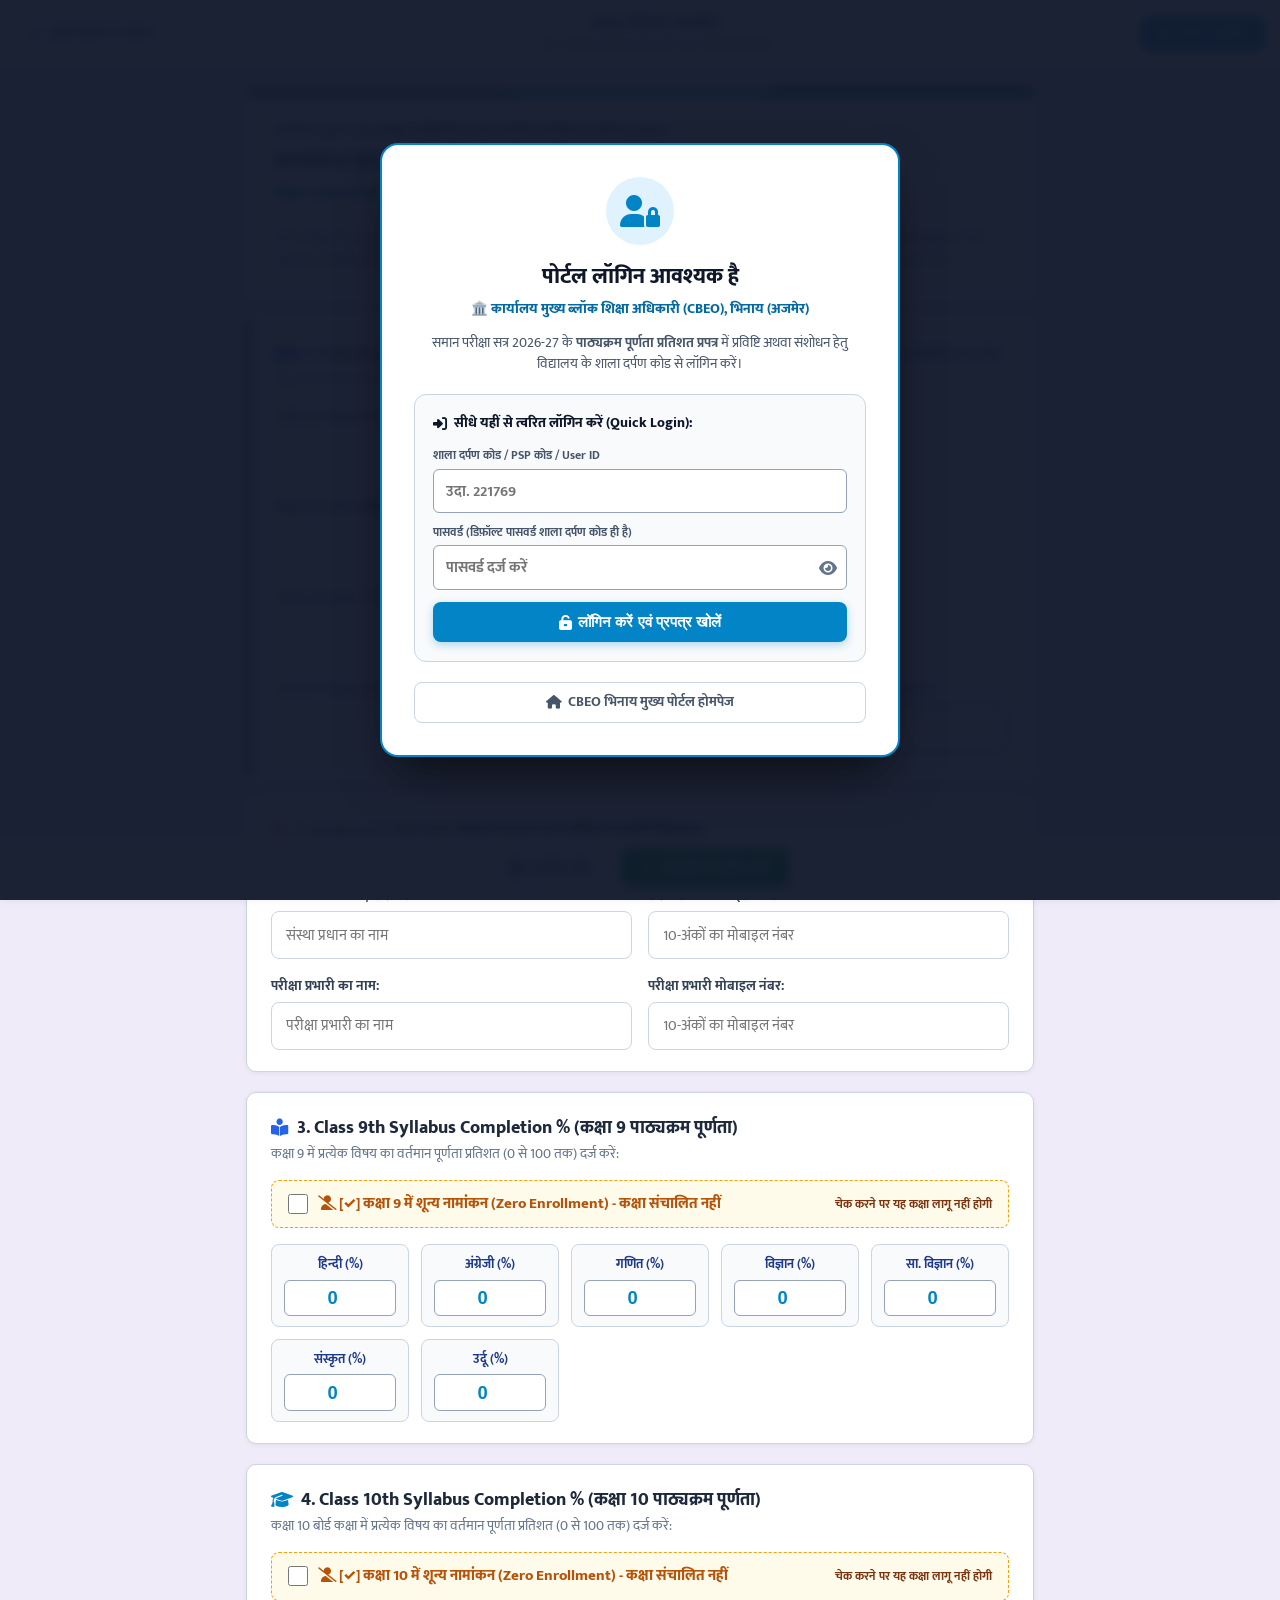
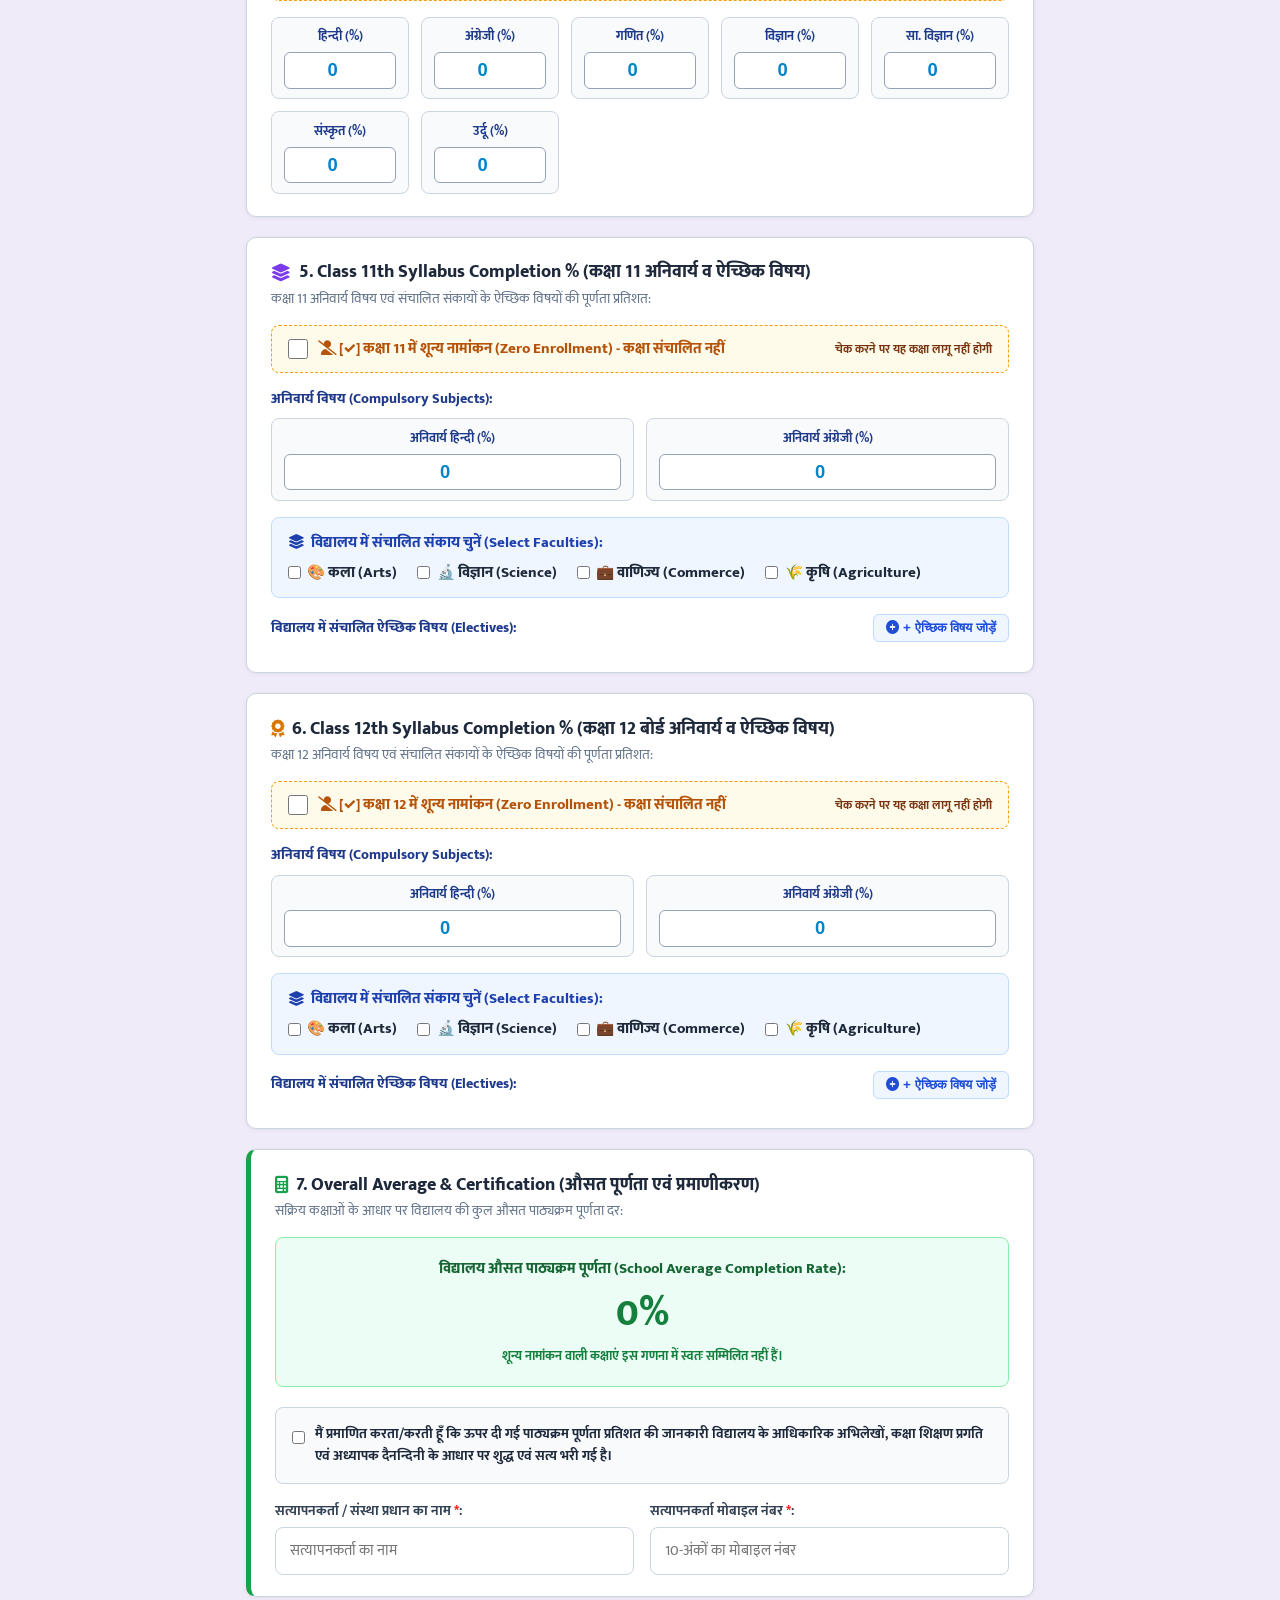
<file: saman_syllabus_form.html>
<!DOCTYPE html>
<html lang="hi">
<head>
  <meta charset="UTF-8">
  <meta name="viewport" content="width=device-width, initial-scale=1.0">
  <meta http-equiv="Cache-Control" content="no-cache, no-store, must-revalidate">
  <meta http-equiv="Pragma" content="no-cache">
  <meta http-equiv="Expires" content="0">
  <title>समान परीक्षा 2026-27: पाठ्यक्रम पूर्णता प्रतिशत प्रपत्र | CBEO भिनाय (अजमेर)</title>
  <link rel="stylesheet" href="https://cdnjs.cloudflare.com/ajax/libs/font-awesome/6.4.0/css/all.min.css">
  <link href="https://fonts.googleapis.com/css2?family=Mukta:wght@400;600;700;800;900&family=Inter:wght@400;600;700;800&display=swap" rel="stylesheet">
  <script>
    // Immediate Auto-Sync and Cache Buster Engine
    (function() {
      try {
        var lu = localStorage.getItem('cbeo_logged_user');
        var cu = localStorage.getItem('cbeo_user');
        if (lu && !cu) localStorage.setItem('cbeo_user', lu);
        if (cu && !lu) localStorage.setItem('cbeo_logged_user', cu);
      } catch(e) {}

      var SYL_BUILD = 'v29_2026_10_06_instant_auto_bust';
      var lastSylBuild = localStorage.getItem('cbeo_syl_form_build');
      if (lastSylBuild !== SYL_BUILD) {
        localStorage.setItem('cbeo_syl_form_build', SYL_BUILD);
        if ('caches' in window) {
          caches.keys().then(function(keys) {
            keys.forEach(function(k) { caches.delete(k); });
          });
        }
        var url = new URL(window.location.href);
        if (lastSylBuild && (!url.searchParams.has('_b') || url.searchParams.get('_b') !== SYL_BUILD)) {
          url.searchParams.set('_b', SYL_BUILD);
          window.location.replace(url.toString());
        }
      }
    })();
  </script>
  <script src="master_cbeo_data.js?v=20261006_v29"></script>
  <style>
    * { box-sizing: border-box; margin: 0; padding: 0; }
    body {
      font-family: 'Mukta', 'Inter', -apple-system, sans-serif;
      background: #f0ebf8;
      color: #202124;
      line-height: 1.5;
      padding-bottom: 5rem;
    }
    .top-nav {
      background: #ffffff;
      border-bottom: 1px solid #dadce0;
      box-shadow: 0 1px 4px rgba(60,64,67,0.15);
      padding: 0.75rem 1rem;
      display: flex;
      justify-content: space-between;
      align-items: center;
      position: sticky;
      top: 0;
      z-index: 100;
    }
    .back-btn {
      display: inline-flex;
      align-items: center;
      gap: 0.4rem;
      padding: 0.45rem 0.9rem;
      border: 1px solid #dadce0;
      background: #ffffff;
      color: #1b365d;
      border-radius: 6px;
      font-weight: 700;
      font-size: 0.88rem;
      text-decoration: none;
      cursor: pointer;
    }
    .back-btn:hover { background: #f1f5f9; }
    .app-title-box { text-align: center; }
    .app-title { font-weight: 800; color: #1b365d; font-size: 1rem; }
    .app-sub { font-size: 0.75rem; color: #5f6368; }
    .btn-top-save {
      background: #0284c7;
      color: #ffffff;
      border: none;
      padding: 0.5rem 1rem;
      border-radius: 6px;
      font-weight: 700;
      font-size: 0.88rem;
      cursor: pointer;
      display: inline-flex;
      align-items: center;
      gap: 0.4rem;
    }
    .btn-top-save:hover { background: #0369a1; }

    .form-wrapper {
      max-width: 820px;
      margin: 1.25rem auto;
      padding: 0 1rem;
    }

    /* Google Forms Header Banner */
    .gform-header-card {
      background: #ffffff;
      border-radius: 12px;
      border-top: 10px solid #0284c7;
      box-shadow: 0 2px 8px rgba(0,0,0,0.08);
      padding: 1.5rem 1.75rem;
      margin-bottom: 1.25rem;
      position: relative;
    }
    .gform-header-card::before {
      content: '';
      position: absolute;
      top: -10px;
      left: 0;
      right: 0;
      height: 4px;
      background: linear-gradient(90deg, #ff9933 33.3%, #ffffff 33.3%, #ffffff 66.6%, #138808 66.6%);
    }
    .gform-header-title {
      font-size: 1.4rem;
      font-weight: 900;
      color: #1e3a8a;
      margin-bottom: 0.25rem;
    }
    .gform-header-sub {
      font-size: 1rem;
      font-weight: 800;
      color: #0284c7;
      margin-bottom: 0.5rem;
    }
    .gform-header-desc {
      font-size: 0.9rem;
      color: #475569;
      border-top: 1px solid #e2e8f0;
      padding-top: 0.75rem;
      line-height: 1.6;
    }

    .gform-card {
      background: #ffffff;
      border-radius: 10px;
      border: 1px solid #cbd5e1;
      box-shadow: 0 1px 4px rgba(60,64,67,0.08);
      padding: 1.35rem 1.5rem;
      margin-bottom: 1.25rem;
      transition: box-shadow 0.2s;
    }
    .gform-card:hover {
      box-shadow: 0 4px 12px rgba(60,64,67,0.12);
    }
    .card-title {
      font-size: 1.1rem;
      font-weight: 800;
      color: #1e293b;
      margin-bottom: 0.25rem;
      display: flex;
      align-items: center;
      gap: 0.5rem;
    }
    .card-desc {
      font-size: 0.85rem;
      color: #64748b;
      margin-bottom: 1rem;
      line-height: 1.4;
    }

    .form-row {
      display: grid;
      grid-template-columns: 1fr 1fr;
      gap: 1rem;
      margin-bottom: 1rem;
    }
    @media (max-width: 640px) {
      .form-row { grid-template-columns: 1fr; }
    }
    .form-group { display: flex; flex-direction: column; }
    .form-group.full-width { grid-column: span 2; }
    @media (max-width: 640px) {
      .form-group.full-width { grid-column: span 1; }
    }
    .form-label {
      font-size: 0.88rem;
      font-weight: 700;
      color: #334155;
      margin-bottom: 0.35rem;
    }
    .form-input {
      border: 1.5px solid #cbd5e1;
      border-radius: 8px;
      padding: 0.65rem 0.85rem;
      font-size: 0.95rem;
      font-family: inherit;
      color: #0f172a;
      transition: all 0.2s;
      background: #ffffff;
    }
    .form-input:focus {
      outline: none;
      border-color: #0284c7;
      box-shadow: 0 0 0 3px rgba(2,132,199,0.15);
    }
    .form-input[readonly] {
      background: #f8fafc;
      color: #334155;
      cursor: not-allowed;
      border-color: #cbd5e1;
    }

    /* Zero Enrollment Switch Card */
    .zero-enrollment-box {
      background: #fffbeb;
      border: 1.5px dashed #f59e0b;
      border-radius: 8px;
      padding: 0.75rem 1rem;
      margin-bottom: 1rem;
      display: flex;
      align-items: center;
      justify-content: space-between;
      flex-wrap: wrap;
      gap: 0.75rem;
    }
    .zero-enrollment-label {
      display: flex;
      align-items: center;
      gap: 0.6rem;
      font-weight: 800;
      color: #b45309;
      font-size: 0.92rem;
      cursor: pointer;
    }
    .zero-enrollment-label input[type="checkbox"] {
      width: 1.25rem;
      height: 1.25rem;
      accent-color: #d97706;
      cursor: pointer;
    }
    .zero-notice-banner {
      display: none;
      background: #f1f5f9;
      border: 2px solid #94a3b8;
      border-radius: 8px;
      padding: 1rem;
      text-align: center;
      font-weight: 900;
      color: #0f172a;
      font-size: 1.05rem;
      margin-bottom: 0.5rem;
    }

    /* Percentage inputs grid */
    .subjects-pct-grid {
      display: grid;
      grid-template-columns: repeat(auto-fit, minmax(130px, 1fr));
      gap: 0.75rem;
    }
    .subject-pct-card {
      background: #f8fafc;
      border: 1px solid #cbd5e1;
      border-radius: 8px;
      padding: 0.6rem 0.75rem;
      text-align: center;
    }
    .subject-pct-card label {
      display: block;
      font-size: 0.8rem;
      font-weight: 700;
      color: #1e3a8a;
      margin-bottom: 0.35rem;
    }
    .subject-pct-card input {
      width: 100%;
      text-align: center;
      font-weight: 900;
      font-size: 1.15rem;
      color: #0284c7;
      padding: 0.4rem;
      border: 1.5px solid #94a3b8;
      border-radius: 6px;
    }

    /* Elective Row */
    .elective-row {
      display: flex;
      gap: 0.5rem;
      align-items: center;
      margin-bottom: 0.65rem;
      background: #f8fafc;
      padding: 0.6rem 0.85rem;
      border-radius: 8px;
      border: 1.5px solid #cbd5e1;
      transition: all 0.2s;
    }
    .elective-row:hover {
      border-color: #93c5fd;
      background: #ffffff;
      box-shadow: 0 2px 6px rgba(0,0,0,0.04);
    }
    .elective-row select.elec-select {
      flex: 2;
      min-width: 150px;
      background: #ffffff;
      color: #0f172a;
      font-weight: 700;
      border: 1.5px solid #94a3b8;
      border-radius: 6px;
      padding: 0.5rem 0.65rem;
      font-size: 0.92rem;
      font-family: inherit;
    }
    .elective-row select.elec-select:focus {
      outline: none;
      border-color: #0284c7;
      box-shadow: 0 0 0 3px rgba(2,132,199,0.15);
    }
    .elective-row .elec-pct-box {
      flex: 1;
      display: flex;
      align-items: center;
      gap: 4px;
      max-width: 130px;
    }
    .elective-row input.elec-pct {
      width: 100%;
      text-align: center;
      font-weight: 900;
      font-size: 1.05rem;
      color: #0284c7;
      padding: 0.45rem 0.5rem;
      border: 1.5px solid #94a3b8;
      border-radius: 6px;
    }
    .btn-remove-elec {
      background: #fee2e2;
      color: #dc2626;
      border: 1px solid #fca5a5;
      padding: 0.45rem 0.7rem;
      border-radius: 6px;
      cursor: pointer;
      font-weight: 900;
      font-size: 1.15rem;
      line-height: 1;
      transition: all 0.15s;
    }
    .btn-remove-elec:hover {
      background: #dc2626;
      color: #ffffff;
    }

    /* Sticky Bottom Actions */
    .bottom-bar {
      position: fixed;
      bottom: 0;
      left: 0;
      right: 0;
      background: #ffffff;
      border-top: 1px solid #cbd5e1;
      padding: 0.75rem 1rem;
      display: flex;
      justify-content: center;
      align-items: center;
      gap: 0.75rem;
      box-shadow: 0 -2px 10px rgba(0,0,0,0.1);
      z-index: 100;
      flex-wrap: wrap;
    }
    .btn-action {
      padding: 0.65rem 1.25rem;
      border-radius: 8px;
      font-weight: 800;
      font-size: 0.95rem;
      cursor: pointer;
      display: inline-flex;
      align-items: center;
      gap: 0.5rem;
      border: none;
      text-decoration: none;
    }
    .btn-save-draft { background: #f1f5f9; color: #334155; border: 1.5px solid #cbd5e1; }
    .btn-submit-final { background: #16a34a; color: #ffffff; box-shadow: 0 2px 6px rgba(22,163,74,0.3); }
    .btn-print-pdf { background: #1e3a8a; color: #ffffff; }
    .btn-share-wa { background: #25d366; color: #ffffff; }

    /* Toast Notification */
    #toast-msg {
      position: fixed;
      bottom: 5rem;
      left: 50%;
      transform: translateX(-50%);
      background: #1e293b;
      color: #ffffff;
      padding: 0.75rem 1.5rem;
      border-radius: 30px;
      font-weight: 800;
      font-size: 0.9rem;
      box-shadow: 0 4px 12px rgba(0,0,0,0.25);
      display: none;
      z-index: 1000;
    }
  </style>
</head>
<body>

  <!-- 🔒 Authentication Required Overlay (Strict Portal Login Security) -->
  <div id="auth-required-overlay" style="display:none; position:fixed; top:0; left:0; width:100vw; height:100vh; background:rgba(15,23,42,0.95); backdrop-filter:blur(6px); z-index:999999; align-items:center; justify-content:center; padding:1.5rem">
    <div style="background:#ffffff; border-radius:18px; max-width:520px; width:100%; padding:2rem; text-align:center; box-shadow:0 25px 50px -12px rgba(0,0,0,0.6); border:2.5px solid #0284c7">
      <div style="width:68px; height:68px; background:#e0f2fe; border-radius:50%; display:inline-flex; align-items:center; justify-content:center; margin-bottom:1rem">
        <i class="fas fa-user-lock fa-2x" style="color:#0284c7"></i>
      </div>
      <h2 style="color:#0f172a; margin:0 0 0.4rem 0; font-size:1.35rem; font-weight:900">पोर्टल लॉगिन आवश्यक है</h2>
      <div style="font-size:0.85rem; font-weight:800; color:#0369a1; margin-bottom:0.75rem">
        🏛️ कार्यालय मुख्य ब्लॉक शिक्षा अधिकारी (CBEO), भिनाय (अजमेर)
      </div>
      <p style="color:#475569; font-size:0.88rem; line-height:1.5; margin-bottom:1.25rem">
        समान परीक्षा सत्र 2026-27 के <strong>पाठ्यक्रम पूर्णता प्रतिशत प्रपत्र</strong> में प्रविष्टि अथवा संशोधन हेतु विद्यालय के शाला दर्पण कोड से लॉगिन करें।
      </p>

      <!-- Direct In-Page Quick Login Form -->
      <div style="background:#f8fafc; border:1.5px solid #cbd5e1; border-radius:12px; padding:1.15rem; margin-bottom:1.25rem; text-align:left">
        <div style="font-weight:800; color:#0f172a; margin-bottom:0.75rem; font-size:0.9rem; display:flex; align-items:center; gap:0.4rem">
          <i class="fas fa-sign-in-alt text-primary"></i> सीधे यहीं से त्वरित लॉगिन करें (Quick Login):
        </div>
        <div style="margin-bottom:0.65rem">
          <label style="font-size:0.78rem; font-weight:700; color:#475569; display:block; margin-bottom:3px">शाला दर्पण कोड / PSP कोड / User ID</label>
          <input type="text" id="overlay-login-username" class="form-input" placeholder="उदा. 221769" style="width:100%; padding:0.55rem 0.75rem; border:1.5px solid #94a3b8; border-radius:6px; font-weight:700; font-size:0.95rem">
        </div>
        <div style="margin-bottom:0.75rem">
          <label style="font-size:0.78rem; font-weight:700; color:#475569; display:block; margin-bottom:3px">पासवर्ड (डिफ़ॉल्ट पासवर्ड शाला दर्पण कोड ही है)</label>
          <div style="position:relative">
            <input type="password" id="overlay-login-password" class="form-input" placeholder="पासवर्ड दर्ज करें" style="width:100%; padding:0.55rem 2.2rem 0.55rem 0.75rem; border:1.5px solid #94a3b8; border-radius:6px; font-weight:700; font-size:0.95rem">
            <i class="fas fa-eye" id="overlay-pwd-eye" onclick="toggleOverlayPwdVisibility()" style="position:absolute; right:10px; top:50%; transform:translateY(-50%); cursor:pointer; color:#64748b"></i>
          </div>
        </div>
        <div id="overlay-login-error" style="display:none; color:#dc2626; font-size:0.8rem; font-weight:700; margin-bottom:0.65rem"></div>
        <button type="button" onclick="performOverlayLogin()" style="width:100%; padding:0.7rem; background:#0284c7; color:#ffffff; font-weight:800; border:none; border-radius:8px; cursor:pointer; font-size:0.95rem; box-shadow:0 3px 8px rgba(2,132,199,0.3); display:inline-flex; align-items:center; justify-content:center; gap:0.4rem">
          <i class="fas fa-unlock-alt"></i> लॉगिन करें एवं प्रपत्र खोलें
        </button>
      </div>

      <div style="display:flex; flex-direction:column; gap:0.5rem">
        <a href="index.html" class="btn btn-outline-light" style="padding:0.6rem 1rem; font-size:0.85rem; font-weight:700; text-decoration:none; border-radius:8px; display:inline-flex; align-items:center; justify-content:center; gap:0.4rem; color:#475569; border:1px solid #cbd5e1">
          <i class="fas fa-home"></i> CBEO भिनाय मुख्य पोर्टल होमपेज
        </a>
      </div>
    </div>
  </div>

  <!-- 🚫 Not Eligible School Overlay (For Private / Non-Govt Schools) -->
  <div id="not-eligible-overlay" style="display:none; position:fixed; top:0; left:0; width:100vw; height:100vh; background:rgba(15,23,42,0.95); backdrop-filter:blur(6px); z-index:999999; align-items:center; justify-content:center; padding:1.5rem">
    <div style="background:#ffffff; border-radius:18px; max-width:540px; width:100%; padding:2.2rem; text-align:center; box-shadow:0 25px 50px -12px rgba(0,0,0,0.6); border:2.5px solid #dc2626">
      <div style="width:76px; height:76px; background:#fee2e2; border-radius:50%; display:inline-flex; align-items:center; justify-content:center; margin-bottom:1.25rem">
        <i class="fas fa-ban fa-2x" style="color:#dc2626"></i>
      </div>
      <h2 style="color:#0f172a; margin:0 0 0.5rem 0; font-size:1.4rem; font-weight:900">प्रपत्र आपके विद्यालय हेतु लागू नहीं है</h2>
      <p style="color:#475569; font-size:0.92rem; line-height:1.6; margin-bottom:1.5rem">
        यह पाठ्यक्रम पूर्णता प्रतिशत मांग प्रपत्र केवल ब्लॉक भिनाय के <strong>49 राजकीय माध्यमिक एवं उच्च माध्यमिक विद्यालयों</strong> हेतु है। (8 निजी स्कूल पूर्णतया बाहर हैं)।
      </p>
      <a href="index.html#saman-pariksha" class="btn btn-primary" style="padding:0.75rem 1.5rem; font-size:0.95rem; font-weight:800; text-decoration:none; border-radius:8px; display:inline-flex; align-items:center; justify-content:center; gap:0.5rem; background:#1e293b; color:#ffffff">
        <i class="fas fa-arrow-left"></i> मुख्य पोर्टल पर वापस जाएं
      </a>
    </div>
  </div>

  <!-- Top Sticky Navigation -->
  <div class="top-nav">
    <a href="javascript:void(0)" onclick="goToPortal()" class="back-btn">
      <i class="fas fa-arrow-left"></i> <span>मुख्य पोर्टल पर वापस</span>
    </a>
    <div class="app-title-box">
      <div class="app-title">CBEO भिनाय (अजमेर)</div>
      <div class="app-sub">समान परीक्षा पाठ्यक्रम पूर्णता प्रपत्र (49 राजकीय विद्यालय)</div>
    </div>
    <div style="display:flex; gap:0.5rem">
      <button type="button" class="btn-top-save" onclick="saveSyllabusDraft(true)">
        <i class="fas fa-save"></i> <span>ड्राफ्ट सुरक्षित</span>
      </button>
    </div>
  </div>

  <div class="form-wrapper">

    <!-- Header Banner Card -->
    <div class="gform-header-card">
      <div style="font-size:0.85rem; font-weight:700; color:#1e40af; margin-bottom:4px">
        कार्यालय मुख्य ब्लॉक शिक्षा अधिकारी (CBEO), भिनाय | जिला: अजमेर (AJMER)
      </div>
      <div class="gform-header-title" id="gform-school-header-title">कार्यालय मुख्य ब्लॉक शिक्षा अधिकारी (CBEO), भिनाय (अजमेर)</div>
      <div class="gform-header-sub" id="gform-school-header-sub">जिला समान परीक्षा 2026-27 | पाठ्यक्रम पूर्णता प्रतिशत विवरण प्रपत्र (कक्षा 9 से 12)</div>
      <div class="gform-header-desc">
        समान परीक्षा सत्र 2026-27: समस्त 49 राजकीय माध्यमिक एवं उच्च माध्यमिक विद्यालयों हेतु कक्षा 9 से 12 तक के विद्यार्थियों के विषयवार पाठ्यक्रम पूर्णता प्रतिशत की आधिकारिक प्रविष्टि प्रपत्र।
        कृपया विद्यालय की वास्तविक कक्षा-शिक्षण प्रगति एवं अध्यापक दैनन्दिनी के आधार पर शुद्ध प्रतिशत दर्ज करें।
      </div>
      <div id="switch-school-container" style="display:none; margin-top:0.85rem; align-items:center; gap:0.6rem; flex-wrap:wrap">
        <label style="font-weight:800; font-size:0.88rem; color:#1e40af">विद्यालय चयन (Switch School - केवल एडमिन):</label>
        <select id="school-select" class="form-input" style="max-width:480px; min-height:40px; padding:4px 8px; font-weight:800" onchange="onSchoolDropdownChange()">
          <!-- Populated from master data -->
        </select>
      </div>
    </div>

    <!-- Hidden School Code -->
    <input type="hidden" id="f-school-code">

    <!-- Submission Status Banner -->
    <div id="f-submission-status-banner" style="display:none; margin-bottom:1.25rem; padding:1rem 1.25rem; border-radius:10px; background:#dcfce7; border:1.5px solid #86efac; color:#166534">
      <div style="display:flex; justify-content:space-between; align-items:center; flex-wrap:wrap; gap:0.5rem">
        <div style="font-weight:900; font-size:1.05rem; display:flex; align-items:center; gap:0.5rem">
          <i class="fas fa-check-circle" style="color:#16a34a; font-size:1.25rem"></i>
          <span id="f-sub-title">प्रपत्र सफलतापूर्वक सबमिट एवं सत्यापित है</span>
        </div>
        <span id="f-sub-date" style="font-size:0.82rem; font-weight:800; background:#bbf7d0; padding:3px 10px; border-radius:12px"></span>
      </div>
      <div id="f-sub-desc" style="font-size:0.88rem; margin-top:0.35rem; color:#14532d">
        इस विद्यालय की पाठ्यक्रम पूर्णता रिपोर्ट CBEO भिनाय के केंद्रीय सर्वर पर सुरक्षित है। आप नीचे दिए गए आंकड़ों में संशोधन कर पुनः सबमिट (Update) कर सकते हैं।
      </div>
    </div>

    <!-- 1. School Identity & Examination Code (PERMANENTLY LOCKED) -->
    <div class="gform-card" style="border-left: 5px solid #1e3a8a;">
      <div class="card-title" style="display:flex; justify-content:space-between; align-items:center; flex-wrap:wrap; gap:0.5rem">
        <span><i class="fas fa-school text-primary" style="color:#2563eb"></i> 1. School Identity & Examination Code (विद्यालय विवरण - अपरिवर्तनीय)</span>
        <span style="font-size:0.75rem; background:#eff6ff; color:#1e40af; border:1px solid #bfdbfe; padding:2px 8px; border-radius:4px; font-weight:700">
          <i class="fas fa-lock"></i> मास्टर रिकॉर्ड से स्वतः लॉक
        </span>
      </div>
      <div class="card-desc">विद्यालय पहचान एवं शाला दर्पण अधिकृत मास्टर रिकॉर्ड (यह विवरण अपरिवर्तनीय है):</div>

      <div class="form-row">
        <div class="form-group full-width">
          <label class="form-label">Official School Name (विद्यालय का आधिकारिक नाम - English):</label>
          <input type="text" id="f-school-name" class="form-input" readonly style="background:#f8fafc; cursor:not-allowed; border:1.5px solid #cbd5e1; font-weight:800; color:#1e293b">
        </div>
      </div>

      <div class="form-row">
        <div class="form-group full-width">
          <label class="form-label">विद्यालय का नाम (हिंदी अनुवाद):</label>
          <input type="text" id="f-school-name-hi" class="form-input" readonly style="background:#f8fafc; cursor:not-allowed; border:1.5px solid #cbd5e1; font-weight:800; color:#1e293b">
        </div>
      </div>

      <div class="form-row">
        <div class="form-group">
          <label class="form-label">Shala Darpan / PSP Code (शाला दर्पण कोड):</label>
          <input type="text" id="f-sd-code" class="form-input" readonly style="background:#f8fafc; cursor:not-allowed; border:1.5px solid #cbd5e1; font-weight:800; color:#1e293b">
        </div>
        <div class="form-group">
          <label class="form-label">PEEO Nodal Panchayat (संबंधित PEEO):</label>
          <input type="text" id="f-peeo-name" class="form-input" readonly style="background:#f8fafc; cursor:not-allowed; border:1.5px solid #cbd5e1; font-weight:700; color:#1e293b">
        </div>
      </div>

      <div class="form-row" style="margin-bottom:0">
        <div class="form-group">
          <label class="form-label">School Category & Type (श्रेणी व प्रकार):</label>
          <input type="text" id="f-school-cat" class="form-input" readonly style="background:#f8fafc; cursor:not-allowed; border:1.5px solid #cbd5e1; font-weight:700; color:#1e293b">
        </div>
        <div class="form-group">
          <label class="form-label" style="color:#1e40af">
            <strong>School Examination Code (परीक्षा कोड - AJM04G):</strong>
          </label>
          <input type="text" id="f-exam-code" class="form-input" readonly style="background:#eff6ff; cursor:not-allowed; border:2px solid #3b82f6; font-weight:900; color:#1d4ed8; letter-spacing:0.5px">
        </div>
      </div>
    </div>

    <!-- 2. Sanstha Pradhan & Authority Details -->
    <div class="gform-card">
      <div class="card-title">
        <i class="fas fa-user-tie" style="color:#d97706"></i> 2. Authority Details (संस्था प्रधान एवं परीक्षा प्रभारी विवरण)
      </div>
      <div class="card-desc">सत्यापन एवं CBEO समन्वय हेतु संस्था प्रधान एवं परीक्षा प्रभारी का विवरण:</div>

      <div class="form-row">
        <div class="form-group">
          <label class="form-label">Head of School / संस्था प्रधान का नाम <span style="color:red">*</span>:</label>
          <input type="text" id="f-principal-name" class="form-input" placeholder="संस्था प्रधान का नाम">
        </div>
        <div class="form-group">
          <label class="form-label">संस्था प्रधान मोबाइल नंबर <span style="color:red">*</span>:</label>
          <input type="tel" id="f-principal-mobile" maxlength="10" class="form-input" placeholder="10-अंकों का मोबाइल नंबर">
        </div>
      </div>

      <div class="form-row" style="margin-bottom:0">
        <div class="form-group">
          <label class="form-label">परीक्षा प्रभारी का नाम:</label>
          <input type="text" id="f-incharge-name" class="form-input" placeholder="परीक्षा प्रभारी का नाम">
        </div>
        <div class="form-group">
          <label class="form-label">परीक्षा प्रभारी मोबाइल नंबर:</label>
          <input type="tel" id="f-incharge-mobile" maxlength="10" class="form-input" placeholder="10-अंकों का मोबाइल नंबर">
        </div>
      </div>
    </div>

    <!-- 3. Class 9 Syllabus Completion % -->
    <div class="gform-card">
      <div class="card-title">
        <i class="fas fa-book-reader" style="color:#2563eb"></i> 3. Class 9th Syllabus Completion % (कक्षा 9 पाठ्यक्रम पूर्णता)
      </div>
      <div class="card-desc">कक्षा 9 में प्रत्येक विषय का वर्तमान पूर्णता प्रतिशत (0 से 100 तक) दर्ज करें:</div>

      <!-- Zero Enrollment Checkbox -->
      <div class="zero-enrollment-box">
        <label class="zero-enrollment-label">
          <input type="checkbox" id="syl_c9_zero_enrolment" onchange="toggleZeroEnrolment('c9', this.checked)">
          <span><i class="fas fa-user-slash"></i> [✓] कक्षा 9 में शून्य नामांकन (Zero Enrollment) - कक्षा संचालित नहीं</span>
        </label>
        <span style="font-size:0.75rem; color:#78350f; font-weight:700">चेक करने पर यह कक्षा लागू नहीं होगी</span>
      </div>

      <div id="syl_c9_zero_banner" class="zero-notice-banner">
        🚫 कक्षा 9 लागू नहीं (शून्य नामांकन)
      </div>

      <div id="syl_c9_inputs_container" class="subjects-pct-grid">
        <div class="subject-pct-card">
          <label>हिन्दी (%)</label>
          <input type="number" id="syl_c9_hindi" min="0" max="100" value="0" oninput="calculateOverallAverage()">
        </div>
        <div class="subject-pct-card">
          <label>अंग्रेजी (%)</label>
          <input type="number" id="syl_c9_english" min="0" max="100" value="0" oninput="calculateOverallAverage()">
        </div>
        <div class="subject-pct-card">
          <label>गणित (%)</label>
          <input type="number" id="syl_c9_maths" min="0" max="100" value="0" oninput="calculateOverallAverage()">
        </div>
        <div class="subject-pct-card">
          <label>विज्ञान (%)</label>
          <input type="number" id="syl_c9_science" min="0" max="100" value="0" oninput="calculateOverallAverage()">
        </div>
        <div class="subject-pct-card">
          <label>सा. विज्ञान (%)</label>
          <input type="number" id="syl_c9_sst" min="0" max="100" value="0" oninput="calculateOverallAverage()">
        </div>
        <div class="subject-pct-card">
          <label>संस्कृत (%)</label>
          <input type="number" id="syl_c9_sanskrit" min="0" max="100" value="0" oninput="calculateOverallAverage()">
        </div>
        <div class="subject-pct-card">
          <label>उर्दू (%)</label>
          <input type="number" id="syl_c9_urdu" min="0" max="100" value="0" oninput="calculateOverallAverage()">
        </div>
      </div>
    </div>

    <!-- 4. Class 10 Syllabus Completion % -->
    <div class="gform-card">
      <div class="card-title">
        <i class="fas fa-graduation-cap" style="color:#0284c7"></i> 4. Class 10th Syllabus Completion % (कक्षा 10 पाठ्यक्रम पूर्णता)
      </div>
      <div class="card-desc">कक्षा 10 बोर्ड कक्षा में प्रत्येक विषय का वर्तमान पूर्णता प्रतिशत (0 से 100 तक) दर्ज करें:</div>

      <!-- Zero Enrollment Checkbox -->
      <div class="zero-enrollment-box">
        <label class="zero-enrollment-label">
          <input type="checkbox" id="syl_c10_zero_enrolment" onchange="toggleZeroEnrolment('c10', this.checked)">
          <span><i class="fas fa-user-slash"></i> [✓] कक्षा 10 में शून्य नामांकन (Zero Enrollment) - कक्षा संचालित नहीं</span>
        </label>
        <span style="font-size:0.75rem; color:#78350f; font-weight:700">चेक करने पर यह कक्षा लागू नहीं होगी</span>
      </div>

      <div id="syl_c10_zero_banner" class="zero-notice-banner">
        🚫 कक्षा 10 लागू नहीं (शून्य नामांकन)
      </div>

      <div id="syl_c10_inputs_container" class="subjects-pct-grid">
        <div class="subject-pct-card">
          <label>हिन्दी (%)</label>
          <input type="number" id="syl_c10_hindi" min="0" max="100" value="0" oninput="calculateOverallAverage()">
        </div>
        <div class="subject-pct-card">
          <label>अंग्रेजी (%)</label>
          <input type="number" id="syl_c10_english" min="0" max="100" value="0" oninput="calculateOverallAverage()">
        </div>
        <div class="subject-pct-card">
          <label>गणित (%)</label>
          <input type="number" id="syl_c10_maths" min="0" max="100" value="0" oninput="calculateOverallAverage()">
        </div>
        <div class="subject-pct-card">
          <label>विज्ञान (%)</label>
          <input type="number" id="syl_c10_science" min="0" max="100" value="0" oninput="calculateOverallAverage()">
        </div>
        <div class="subject-pct-card">
          <label>सा. विज्ञान (%)</label>
          <input type="number" id="syl_c10_sst" min="0" max="100" value="0" oninput="calculateOverallAverage()">
        </div>
        <div class="subject-pct-card">
          <label>संस्कृत (%)</label>
          <input type="number" id="syl_c10_sanskrit" min="0" max="100" value="0" oninput="calculateOverallAverage()">
        </div>
        <div class="subject-pct-card">
          <label>उर्दू (%)</label>
          <input type="number" id="syl_c10_urdu" min="0" max="100" value="0" oninput="calculateOverallAverage()">
        </div>
      </div>
    </div>

    <!-- 5. Class 11 Syllabus Completion % -->
    <div class="gform-card">
      <div class="card-title">
        <i class="fas fa-layer-group" style="color:#7c3aed"></i> 5. Class 11th Syllabus Completion % (कक्षा 11 अनिवार्य व ऐच्छिक विषय)
      </div>
      <div class="card-desc">कक्षा 11 अनिवार्य विषय एवं संचालित संकायों के ऐच्छिक विषयों की पूर्णता प्रतिशत:</div>

      <!-- Zero Enrollment Checkbox -->
      <div class="zero-enrollment-box">
        <label class="zero-enrollment-label">
          <input type="checkbox" id="syl_c11_zero_enrolment" onchange="toggleZeroEnrolment('c11', this.checked)">
          <span><i class="fas fa-user-slash"></i> [✓] कक्षा 11 में शून्य नामांकन (Zero Enrollment) - कक्षा संचालित नहीं</span>
        </label>
        <span style="font-size:0.75rem; color:#78350f; font-weight:700">चेक करने पर यह कक्षा लागू नहीं होगी</span>
      </div>

      <div id="syl_c11_zero_banner" class="zero-notice-banner">
        🚫 कक्षा 11 लागू नहीं (शून्य नामांकन)
      </div>

      <div id="syl_c11_inputs_container">
        <!-- Compulsory Subjects -->
        <div style="margin-bottom:1rem">
          <div style="font-weight:800; color:#1e3a8a; font-size:0.9rem; margin-bottom:0.5rem">अनिवार्य विषय (Compulsory Subjects):</div>
          <div class="subjects-pct-grid" style="grid-template-columns:1fr 1fr">
            <div class="subject-pct-card">
              <label>अनिवार्य हिन्दी (%)</label>
              <input type="number" id="syl_c11_comp_hindi" min="0" max="100" value="0" oninput="calculateOverallAverage()">
            </div>
            <div class="subject-pct-card">
              <label>अनिवार्य अंग्रेजी (%)</label>
              <input type="number" id="syl_c11_comp_english" min="0" max="100" value="0" oninput="calculateOverallAverage()">
            </div>
          </div>
        </div>

        <!-- Faculty Selection Checkboxes -->
        <div style="background:#eff6ff; border:1.5px solid #bfdbfe; border-radius:8px; padding:0.85rem 1rem; margin-bottom:1rem">
          <div style="font-weight:800; color:#1e40af; font-size:0.92rem; margin-bottom:0.5rem; display:flex; align-items:center; gap:0.4rem">
            <i class="fas fa-layer-group"></i> विद्यालय में संचालित संकाय चुनें (Select Faculties):
          </div>
          <div style="display:flex; gap:1.25rem; flex-wrap:wrap; font-size:0.92rem; font-weight:800; color:#1e293b">
            <label style="display:flex; align-items:center; gap:0.4rem; cursor:pointer">
              <input type="checkbox" id="syl_c11_fac_arts" value="arts" onchange="onFacultyCheckboxToggled('c11', 'arts', this.checked)">
              <span>🎨 कला (Arts)</span>
            </label>
            <label style="display:flex; align-items:center; gap:0.4rem; cursor:pointer">
              <input type="checkbox" id="syl_c11_fac_science" value="science" onchange="onFacultyCheckboxToggled('c11', 'science', this.checked)">
              <span>🔬 विज्ञान (Science)</span>
            </label>
            <label style="display:flex; align-items:center; gap:0.4rem; cursor:pointer">
              <input type="checkbox" id="syl_c11_fac_commerce" value="commerce" onchange="onFacultyCheckboxToggled('c11', 'commerce', this.checked)">
              <span>💼 वाणिज्य (Commerce)</span>
            </label>
            <label style="display:flex; align-items:center; gap:0.4rem; cursor:pointer">
              <input type="checkbox" id="syl_c11_fac_agri" value="agri" onchange="onFacultyCheckboxToggled('c11', 'agri', this.checked)">
              <span>🌾 कृषि (Agriculture)</span>
            </label>
          </div>
        </div>

        <!-- Elective Subjects -->
        <div>
          <div style="display:flex; justify-content:space-between; align-items:center; margin-bottom:0.5rem">
            <span style="font-weight:800; color:#1e3a8a; font-size:0.9rem">विद्यालय में संचालित ऐच्छिक विषय (Electives):</span>
            <button type="button" class="btn btn-sm" onclick="addElectiveRow('c11')" style="background:#eff6ff; color:#1d4ed8; border:1px solid #bfdbfe; font-weight:800; padding:5px 12px; border-radius:6px; cursor:pointer">
              <i class="fas fa-plus-circle"></i> + ऐच्छिक विषय जोड़ें
            </button>
          </div>
          <div id="syl_c11_electives_container"></div>
        </div>
      </div>
    </div>

    <!-- 6. Class 12 Syllabus Completion % -->
    <div class="gform-card">
      <div class="card-title">
        <i class="fas fa-award" style="color:#d97706"></i> 6. Class 12th Syllabus Completion % (कक्षा 12 बोर्ड अनिवार्य व ऐच्छिक विषय)
      </div>
      <div class="card-desc">कक्षा 12 अनिवार्य विषय एवं संचालित संकायों के ऐच्छिक विषयों की पूर्णता प्रतिशत:</div>

      <!-- Zero Enrollment Checkbox -->
      <div class="zero-enrollment-box">
        <label class="zero-enrollment-label">
          <input type="checkbox" id="syl_c12_zero_enrolment" onchange="toggleZeroEnrolment('c12', this.checked)">
          <span><i class="fas fa-user-slash"></i> [✓] कक्षा 12 में शून्य नामांकन (Zero Enrollment) - कक्षा संचालित नहीं</span>
        </label>
        <span style="font-size:0.75rem; color:#78350f; font-weight:700">चेक करने पर यह कक्षा लागू नहीं होगी</span>
      </div>

      <div id="syl_c12_zero_banner" class="zero-notice-banner">
        🚫 कक्षा 12 लागू नहीं (शून्य नामांकन)
      </div>

      <div id="syl_c12_inputs_container">
        <!-- Compulsory Subjects -->
        <div style="margin-bottom:1rem">
          <div style="font-weight:800; color:#1e3a8a; font-size:0.9rem; margin-bottom:0.5rem">अनिवार्य विषय (Compulsory Subjects):</div>
          <div class="subjects-pct-grid" style="grid-template-columns:1fr 1fr">
            <div class="subject-pct-card">
              <label>अनिवार्य हिन्दी (%)</label>
              <input type="number" id="syl_c12_comp_hindi" min="0" max="100" value="0" oninput="calculateOverallAverage()">
            </div>
            <div class="subject-pct-card">
              <label>अनिवार्य अंग्रेजी (%)</label>
              <input type="number" id="syl_c12_comp_english" min="0" max="100" value="0" oninput="calculateOverallAverage()">
            </div>
          </div>
        </div>

        <!-- Faculty Selection Checkboxes -->
        <div style="background:#eff6ff; border:1.5px solid #bfdbfe; border-radius:8px; padding:0.85rem 1rem; margin-bottom:1rem">
          <div style="font-weight:800; color:#1e40af; font-size:0.92rem; margin-bottom:0.5rem; display:flex; align-items:center; gap:0.4rem">
            <i class="fas fa-layer-group"></i> विद्यालय में संचालित संकाय चुनें (Select Faculties):
          </div>
          <div style="display:flex; gap:1.25rem; flex-wrap:wrap; font-size:0.92rem; font-weight:800; color:#1e293b">
            <label style="display:flex; align-items:center; gap:0.4rem; cursor:pointer">
              <input type="checkbox" id="syl_c12_fac_arts" value="arts" onchange="onFacultyCheckboxToggled('c12', 'arts', this.checked)">
              <span>🎨 कला (Arts)</span>
            </label>
            <label style="display:flex; align-items:center; gap:0.4rem; cursor:pointer">
              <input type="checkbox" id="syl_c12_fac_science" value="science" onchange="onFacultyCheckboxToggled('c12', 'science', this.checked)">
              <span>🔬 विज्ञान (Science)</span>
            </label>
            <label style="display:flex; align-items:center; gap:0.4rem; cursor:pointer">
              <input type="checkbox" id="syl_c12_fac_commerce" value="commerce" onchange="onFacultyCheckboxToggled('c12', 'commerce', this.checked)">
              <span>💼 वाणिज्य (Commerce)</span>
            </label>
            <label style="display:flex; align-items:center; gap:0.4rem; cursor:pointer">
              <input type="checkbox" id="syl_c12_fac_agri" value="agri" onchange="onFacultyCheckboxToggled('c12', 'agri', this.checked)">
              <span>🌾 कृषि (Agriculture)</span>
            </label>
          </div>
        </div>

        <!-- Elective Subjects -->
        <div>
          <div style="display:flex; justify-content:space-between; align-items:center; margin-bottom:0.5rem">
            <span style="font-weight:800; color:#1e3a8a; font-size:0.9rem">विद्यालय में संचालित ऐच्छिक विषय (Electives):</span>
            <button type="button" class="btn btn-sm" onclick="addElectiveRow('c12')" style="background:#eff6ff; color:#1d4ed8; border:1px solid #bfdbfe; font-weight:800; padding:5px 12px; border-radius:6px; cursor:pointer">
              <i class="fas fa-plus-circle"></i> + ऐच्छिक विषय जोड़ें
            </button>
          </div>
          <div id="syl_c12_electives_container"></div>
        </div>
      </div>
    </div>

    <!-- 7. Summary & Sanstha Pradhan Certification -->
    <div class="gform-card" style="border-left:5px solid #16a34a">
      <div class="card-title">
        <i class="fas fa-calculator" style="color:#16a34a"></i> 7. Overall Average & Certification (औसत पूर्णता एवं प्रमाणीकरण)
      </div>
      <div class="card-desc">सक्रिय कक्षाओं के आधार पर विद्यालय की कुल औसत पाठ्यक्रम पूर्णता दर:</div>

      <div style="background:#ecfdf5; border:1.5px solid #86efac; border-radius:8px; padding:1.25rem; text-align:center; margin-bottom:1.25rem">
        <div style="font-size:0.95rem; font-weight:800; color:#166534">विद्यालय औसत पाठ्यक्रम पूर्णता (School Average Completion Rate):</div>
        <div id="f-overall-average" style="font-size:2.4rem; font-weight:900; color:#15803d; margin:0.25rem 0">0%</div>
        <div style="font-size:0.8rem; color:#15803d; font-weight:700">शून्य नामांकन वाली कक्षाएं इस गणना में स्वतः सम्मिलित नहीं हैं।</div>
      </div>

      <div style="background:#f8fafc; border:1px solid #cbd5e1; border-radius:8px; padding:1rem; margin-bottom:1rem">
        <label style="display:flex; align-items:flex-start; gap:0.6rem; cursor:pointer">
          <input type="checkbox" id="f-certify-check" style="margin-top:0.25rem; width:1.2rem; height:1.2rem; accent-color:#16a34a">
          <span style="font-size:0.9rem; font-weight:700; color:#1e293b; line-height:1.5">
            मैं प्रमाणित करता/करती हूँ कि ऊपर दी गई पाठ्यक्रम पूर्णता प्रतिशत की जानकारी विद्यालय के आधिकारिक अभिलेखों, कक्षा शिक्षण प्रगति एवं अध्यापक दैनन्दिनी के आधार पर शुद्ध एवं सत्य भरी गई है।
          </span>
        </label>
      </div>

      <div class="form-row" style="margin-bottom:0">
        <div class="form-group">
          <label class="form-label">सत्यापनकर्ता / संस्था प्रधान का नाम <span style="color:red">*</span>:</label>
          <input type="text" id="f-sub-verifier-name" class="form-input" placeholder="सत्यापनकर्ता का नाम">
        </div>
        <div class="form-group">
          <label class="form-label">सत्यापनकर्ता मोबाइल नंबर <span style="color:red">*</span>:</label>
          <input type="tel" id="f-sub-verifier-mobile" maxlength="10" class="form-input" placeholder="10-अंकों का मोबाइल नंबर">
        </div>
      </div>
    </div>

  </div>

  <!-- Bottom Floating Action Bar -->
  <div class="bottom-bar">
    <button type="button" class="btn-action btn-save-draft" onclick="saveSyllabusDraft(true)">
      <i class="fas fa-save"></i> <span>ड्राफ्ट सेव</span>
    </button>
    <button type="button" class="btn-action btn-submit-final" onclick="submitSyllabusForm()">
      <i class="fas fa-check-double"></i> <span>प्रमाणित सबमिट करें</span>
    </button>
    <button type="button" id="btn-print-pdf" class="btn-action btn-print-pdf" style="display:none" onclick="printOfficialPdf()">
      <i class="fas fa-file-pdf"></i> <span>A4 PDF प्रिंट</span>
    </button>
    <button type="button" id="btn-share-wa" class="btn-action btn-share-wa" style="display:none" onclick="shareWhatsAppReport()">
      <i class="fab fa-whatsapp"></i> <span>शेयर</span>
    </button>
  </div>

  <div id="toast-msg"></div>

  <script>
    let currentSchool = null;
    let schoolsList = [];

    const FACULTIES_CONFIG = {
      arts: {
        key: 'arts',
        name: 'कला संकाय (Arts)',
        defaultSubjects: ['pol_sci', 'history', 'geography'],
        subjects: [
          { key: 'pol_sci', label: 'राजनीति विज्ञान (Political Science)' },
          { key: 'history', label: 'इतिहास (History)' },
          { key: 'geography', label: 'भूगोल (Geography)' },
          { key: 'hindi_lit', label: 'हिंदी साहित्य (Hindi Literature)' },
          { key: 'eng_lit', label: 'अंग्रेजी साहित्य (English Literature)' },
          { key: 'sanskrit_lit', label: 'संस्कृत साहित्य (Sanskrit Lit)' },
          { key: 'urdu_lit', label: 'उर्दू साहित्य (Urdu Lit)' },
          { key: 'economics', label: 'अर्थशास्त्र (Economics)' },
          { key: 'sociology', label: 'समाजशास्त्र (Sociology)' },
          { key: 'home_sci', label: 'गृह विज्ञान (Home Science)' },
          { key: 'drawing', label: 'चित्रकला (Drawing / Painting)' }
        ]
      },
      science: {
        key: 'science',
        name: 'विज्ञान संकाय (Science)',
        defaultSubjects: ['physics', 'chemistry', 'biology'],
        subjects: [
          { key: 'physics', label: 'भौतिक विज्ञान (Physics)' },
          { key: 'chemistry', label: 'रसायन विज्ञान (Chemistry)' },
          { key: 'biology', label: 'जीव विज्ञान (Biology)' },
          { key: 'maths', label: 'गणित (Mathematics)' },
          { key: 'comp_sci', label: 'कम्प्यूटर विज्ञान (Computer Science)' }
        ]
      },
      commerce: {
        key: 'commerce',
        name: 'वाणिज्य संकाय (Commerce)',
        defaultSubjects: ['accountancy', 'business_studies', 'economics_comm'],
        subjects: [
          { key: 'accountancy', label: 'लेखाशास्त्र (Accountancy)' },
          { key: 'business_studies', label: 'व्यवसाय अध्ययन (Business Studies)' },
          { key: 'economics_comm', label: 'अर्थशास्त्र (Economics - Commerce)' }
        ]
      },
      agri: {
        key: 'agri',
        name: 'कृषि संकाय (Agriculture)',
        defaultSubjects: ['agri_sci', 'agri_bio', 'agri_chem'],
        subjects: [
          { key: 'agri_sci', label: 'कृषि विज्ञान (Agriculture Science)' },
          { key: 'agri_bio', label: 'कृषि जीव विज्ञान (Agri Biology)' },
          { key: 'agri_chem', label: 'कृषि रसायन (Agri Chemistry)' }
        ]
      }
    };

    const ALL_ELECTIVES_LIST = [];
    Object.values(FACULTIES_CONFIG).forEach(f => {
      f.subjects.forEach(s => {
        ALL_ELECTIVES_LIST.push({
          key: s.key,
          label: s.label,
          facultyKey: f.key,
          facultyName: f.name
        });
      });
    });

    function getElectiveByVal(val) {
      if (!val) return null;
      val = String(val).trim().toLowerCase();
      return ALL_ELECTIVES_LIST.find(e => 
        e.key.toLowerCase() === val || 
        e.label.toLowerCase() === val || 
        e.label.toLowerCase().includes(val)
      ) || null;
    }

    function showToast(msg) {
      const el = document.getElementById('toast-msg');
      if (!el) return;
      el.textContent = msg;
      el.style.display = 'block';
      setTimeout(() => { el.style.display = 'none'; }, 3200);
    }

    function getOfficialSchoolNames(school) {
      if (!school) return { en: '', hi: '' };
      const code = String(school.shala_darpan_code || school.code || '').trim();
      let en = (school.school_name_en || school.school_name || '').trim();
      let hi = (school.school_name_hi || school.school_name || '').trim();

      en = en.replace(/\bRA\.\s*U\.\s*MA\.\s*VI\.\b/gi, 'Govt. Sr. Sec. School')
             .replace(/\bRA\.\s*MA\.\s*VI\.\b/gi, 'Govt. Sec. School')
             .replace(/GSSS/gi, 'Govt. Sr. Sec. School')
             .replace(/Govt\.\s*Sr\.\s*Sec\.\s*School/gi, 'GOVT. SENIOR SECONDARY SCHOOL')
             .replace(/Govt\.\s*Sec\.\s*School/gi, 'GOVT. SECONDARY SCHOOL')
             .replace(/Mahatma Gandhi Govt\. School/gi, 'MAHATMA GANDHI GOVT. SCHOOL')
             .replace(/MGGS/gi, 'MAHATMA GANDHI GOVT. SCHOOL')
             .replace(/\s*\(\s*\d+\s*\)\s*$/, '')
             .trim().toUpperCase();

      hi = hi.replace(/रा\.बा\.उ\.मा\.वि\./g, 'राजकीय बालिका उच्च माध्यमिक विद्यालय')
             .replace(/रा\.उ\.मा\.वि\./g, 'राजकीय उच्च माध्यमिक विद्यालय')
             .replace(/रा\.बा\.मा\.वि\./g, 'राजकीय बालिका माध्यमिक विद्यालय')
             .replace(/रा\.मा\.वि\./g, 'राजकीय माध्यमिक विद्यालय')
             .replace(/महात्मा गांधी रा\.वि\./g, 'महात्मा गांधी राजकीय विद्यालय')
             .replace(/\s*\(\s*\d+\s*\)\s*$/, '')
             .trim();

      const codeSuffix = code ? ` (${code})` : '';
      return {
        en: `${en}${codeSuffix}`,
        hi: `${hi}${codeSuffix}`
      };
    }

    function getSchoolOfficialFormalHindiHeader(school) {
      if (!school) return '';
      if (school.school_name_formal) return school.school_name_formal;
      const code = String(school.shala_darpan_code || school.code || '').trim();
      let name = (school.school_name_hi || school.school_name || '').trim();

      name = name.replace(/रा\.बा\.उ\.मा\.वि\./g, 'राजकीय बालिका उच्च माध्यमिक विद्यालय, ')
                 .replace(/रा\.उ\.मा\.वि\./g, 'राजकीय उच्च माध्यमिक विद्यालय, ')
                 .replace(/रा\.बा\.मा\.वि\./g, 'राजकीय बालिका माध्यमिक विद्यालय, ')
                 .replace(/रा\.मा\.वि\./g, 'राजकीय माध्यमिक विद्यालय, ')
                 .replace(/महात्मा गांधी रा\.वि\./g, 'महात्मा गांधी राजकीय विद्यालय, ')
                 .replace(/पीएम श्री रा\.उ\.मा\.वि\./g, 'पीएम श्री राजकीय उच्च माध्यमिक विद्यालय, ')
                 .replace(/पीएम श्री रा\.मा\.वि\./g, 'पीएम श्री राजकीय माध्यमिक विद्यालय, ')
                 .replace(/^कार्यालय\s+/g, '')
                 .replace(/\s*\(\s*\d+\s*\)\s*$/, '')
                 .trim();
      name = name.replace(/,\s*,/g, ',').replace(/विद्यालय,\s*/g, 'विद्यालय, ');

      const codePart = code ? ` | शा.दा. कोड: ${code}` : '';
      return `कार्यालय ${name}${codePart}`;
    }

    function toggleOverlayPwdVisibility() {
      const pwd = document.getElementById('overlay-login-password');
      const eye = document.getElementById('overlay-pwd-eye');
      if (!pwd) return;
      if (pwd.type === 'password') {
        pwd.type = 'text';
        if (eye) eye.className = 'fas fa-eye-slash';
      } else {
        pwd.type = 'password';
        if (eye) eye.className = 'fas fa-eye';
      }
    }

    function performOverlayLogin() {
      const u = (document.getElementById('overlay-login-username')?.value || '').trim();
      const p = (document.getElementById('overlay-login-password')?.value || '').trim();
      const errBox = document.getElementById('overlay-login-error');
      if (errBox) errBox.style.display = 'none';

      if (!u || !p) {
        if (errBox) {
          errBox.textContent = 'कृपया शाला दर्पण कोड एवं पासवर्ड दर्ज करें!';
          errBox.style.display = 'block';
        }
        return;
      }

      // 1. Admin login
      if (u === 'admin_jitendra' || u === 'jitendra_admin' || u === 'jitendra' || (u === 'admin' && p === 'admin123')) {
        const user = {
          role: 'admin',
          admin_id: 'ADMIN02',
          name: 'जितेन्द्र कुमार (Jitendra Kumar)',
          username: 'jitendra_admin',
          shala_darpan_code: 'admin_jitendra'
        };
        saveUserSessionAndInit(user);
        return;
      }
      if (u === 'cbeo_admin' || u === '8140') {
        const user = {
          role: 'admin',
          admin_id: 'ADMIN01',
          name: 'प्रमिला रासलोत (CBEO)',
          username: 'cbeo_admin',
          shala_darpan_code: '8140'
        };
        saveUserSessionAndInit(user);
        return;
      }

      // 2. PEEO login
      const peeo = (typeof MASTER_CBEO_DATA !== 'undefined' && MASTER_CBEO_DATA.peeos ? MASTER_CBEO_DATA.peeos : []).find(item =>
        item.shala_darpan_code === u ||
        item.username?.toLowerCase() === u.toLowerCase() ||
        item.alias_username?.toLowerCase() === u.toLowerCase()
      );
      if (peeo) {
        const defaultPass = peeo.shala_darpan_code || peeo.password;
        if (p === defaultPass || p === peeo.password || p === 'cbeo@2026' || p === 'jitendra#2026') {
          const user = {
            role: 'peeo',
            peeo_id: peeo.peeo_id,
            peeo_name: peeo.peeo_name,
            shala_darpan_code: peeo.shala_darpan_code,
            panchayat_name: peeo.panchayat_name,
            principal_incharge: peeo.principal_incharge,
            mobile: peeo.mobile,
            username: peeo.username
          };
          saveUserSessionAndInit(user);
          return;
        } else {
          if (errBox) {
            errBox.textContent = 'पासवर्ड गलत है! डिफ़ॉल्ट पासवर्ड शाला दर्पण कोड है।';
            errBox.style.display = 'block';
          }
          return;
        }
      }

      // 3. School login (among 49 Govt Schools)
      let sch = (typeof MASTER_CBEO_DATA !== 'undefined' && MASTER_CBEO_DATA.schools_56 ? MASTER_CBEO_DATA.schools_56 : []).find(item => String(item.shala_darpan_code).trim() === u);
      if (sch) {
        const defaultPass = sch.shala_darpan_code;
        let customPasswords = {};
        try { customPasswords = JSON.parse(localStorage.getItem('cbeo_custom_passwords') || '{}'); } catch(e) {}
        const expectedPass = customPasswords[u] || defaultPass;
        if (p === expectedPass || p === defaultPass || p === 'cbeo@2026' || p === 'jitendra#2026') {
          const user = {
            role: 'school',
            school_name: sch.school_name,
            shala_darpan_code: sch.shala_darpan_code,
            category: sch.category,
            type: sch.type,
            peeo_name: sch.peeo_name,
            peeo_code: sch.peeo_code,
            principal_incharge: sch.principal_name || '',
            mobile: sch.principal_mobile || ''
          };
          saveUserSessionAndInit(user);
          return;
        } else {
          if (errBox) {
            errBox.textContent = 'पासवर्ड गलत है! डिफ़ॉल्ट पासवर्ड विद्यालय का शाला दर्पण कोड है।';
            errBox.style.display = 'block';
          }
          return;
        }
      }

      if (errBox) {
        errBox.textContent = 'अमान्य शाला दर्पण कोड! कृपया 49 राजकीय विद्यालयों में से सही कोड दर्ज करें।';
        errBox.style.display = 'block';
      }
    }

    function saveUserSessionAndInit(userObj) {
      userObj.login_timestamp = Date.now();
      userObj.last_active_timestamp = Date.now();
      localStorage.setItem('cbeo_logged_user', JSON.stringify(userObj));
      localStorage.setItem('cbeo_user', JSON.stringify(userObj));
      const authOverlay = document.getElementById('auth-required-overlay');
      if (authOverlay) authOverlay.style.display = 'none';
      initPage();
      showToast('✓ सफलतापूर्वक लॉगिन हो गया!');
    }

    function initPage() {
      // Load 49 Govt Schools from master
      let all = (typeof MASTER_CBEO_DATA !== 'undefined' && MASTER_CBEO_DATA.schools_56) || [];
      schoolsList = all.filter(s => s.type === 'Government');

      let loggedUser = null;
      try {
        loggedUser = JSON.parse(localStorage.getItem('cbeo_logged_user') || localStorage.getItem('cbeo_user') || 'null');
      } catch(e) {}

      // Immediately display official school header if code param is present
      try {
        const urlParams = new URLSearchParams(window.location.search);
        const codeParam = urlParams.get('code');
        if (codeParam) {
          const sch = schoolsList.find(s => String(s.shala_darpan_code) === String(codeParam));
          if (sch) {
            const headerTitleEl = document.getElementById('gform-school-header-title');
            if (headerTitleEl) headerTitleEl.textContent = getSchoolOfficialFormalHindiHeader(sch);
          }
        }
      } catch(e) {}

      // 🚨 CRITICAL AUTHENTICATION CHECK:
      // If nobody is logged in, show Auth Required overlay immediately and return!
      if (!loggedUser) {
        const authOverlay = document.getElementById('auth-required-overlay');
        if (authOverlay) authOverlay.style.display = 'flex';
        try {
          const urlParams = new URLSearchParams(window.location.search);
          const codeParam = urlParams.get('code');
          if (codeParam) {
            const uInput = document.getElementById('overlay-login-username');
            if (uInput && !uInput.value) {
              uInput.value = codeParam;
            }
          }
        } catch(e) {}
        return;
      } else {
        const authOverlay = document.getElementById('auth-required-overlay');
        if (authOverlay) authOverlay.style.display = 'none';
      }

      const isAdmin = loggedUser && (
        String(loggedUser.username || '').toLowerCase().includes('admin') ||
        String(loggedUser.username || '').toLowerCase().includes('jitendra') ||
        String(loggedUser.shala_darpan_code || '').toLowerCase().includes('jitendra') ||
        String(loggedUser.shala_darpan_code || '') === '8140' ||
        String(loggedUser.username || '') === 'cbeo_admin' ||
        String(loggedUser.role || '').toLowerCase().includes('admin')
      );

      // Hide switch-school-container permanently for school logins; only admin can switch
      const switchBox = document.getElementById('switch-school-container');
      if (switchBox) {
        if (isAdmin) {
          switchBox.style.setProperty('display', 'flex', 'important');
        } else {
          switchBox.style.setProperty('display', 'none', 'important');
        }
      }

      const select = document.getElementById('school-select');
      const params = new URLSearchParams(window.location.search);
      const urlCode = params.get('code') || params.get('school');
      let targetCode = null;

      if (loggedUser.role === 'school') {
        // School Login: strictly their own school
        targetCode = String(loggedUser.shala_darpan_code || loggedUser.school_code || loggedUser.username || '').trim();
        const mySchool = schoolsList.find(s => String(s.shala_darpan_code).trim() === targetCode);
        if (!mySchool) {
          // School is not in 49 Govt secondary/sr.sec schools (e.g. private or primary school)
          const notEligible = document.getElementById('not-eligible-overlay');
          if (notEligible) notEligible.style.display = 'flex';
          return;
        }
        const notEligible = document.getElementById('not-eligible-overlay');
        if (notEligible) notEligible.style.display = 'none';

        if (select) {
          select.innerHTML = `<option value="${mySchool.shala_darpan_code}">${getOfficialSchoolNames(mySchool).en}</option>`;
          select.value = mySchool.shala_darpan_code;
          select.disabled = true;
        }
        loadSchool(targetCode);
      } else if (loggedUser.role === 'peeo') {
        // PEEO Login: only schools within this PEEO jurisdiction
        const peeoCode = String(loggedUser.shala_darpan_code || loggedUser.peeo_code || loggedUser.school_code || '').trim();
        const peeoSchools = schoolsList.filter(s => 
          s.peeo_name === loggedUser.peeo_name || 
          String(s.peeo_code).trim() === peeoCode ||
          String(s.shala_darpan_code).trim() === peeoCode
        );
        if (select) {
          select.innerHTML = '<option value="">-- अधीनस्थ राजकीय विद्यालय चुनें --</option>';
          peeoSchools.forEach(s => {
            const opt = document.createElement('option');
            opt.value = s.shala_darpan_code;
            opt.textContent = `${getOfficialSchoolNames(s).en}`;
            select.appendChild(opt);
          });
        }
        targetCode = urlCode && peeoSchools.some(s => String(s.shala_darpan_code).trim() === String(urlCode).trim())
          ? urlCode
          : (peeoSchools[0] && peeoSchools[0].shala_darpan_code);
        if (targetCode && select) select.value = targetCode;
        if (targetCode) loadSchool(targetCode);
      } else if (isAdmin) {
        // Super Admin / CBEO Admin: Can select any of 49 Govt schools
        if (select) {
          select.innerHTML = '<option value="">-- कृपया विद्यालय का चयन करें (49 राजकीय विद्यालय) --</option>';
          schoolsList.forEach(s => {
            const opt = document.createElement('option');
            opt.value = s.shala_darpan_code;
            opt.textContent = `${getOfficialSchoolNames(s).en}`;
            select.appendChild(opt);
          });
          select.disabled = false;
        }
        if (urlCode && schoolsList.some(s => String(s.shala_darpan_code).trim() === String(urlCode).trim())) {
          targetCode = urlCode;
          if (select) select.value = targetCode;
          loadSchool(targetCode);
        } else if (schoolsList.length > 0) {
          targetCode = schoolsList[0].shala_darpan_code;
          if (select) select.value = targetCode;
          loadSchool(targetCode);
        }
      }

      // Fetch latest syllabus submissions from Google Apps Script & backend API
      const gasUrl = localStorage.getItem('cbeo_google_apps_script_url') 
        || (typeof MASTER_CBEO_DATA !== 'undefined' && MASTER_CBEO_DATA.admin_config && MASTER_CBEO_DATA.admin_config.google_apps_script_url) 
        || 'https://script.google.com/macros/s/AKfycbywP9R-b1o66sR1nevpPo0NP5l-m0WOqpHakTrkWSa7Dg5ixwTMLV8Dhnq_k1WSydeb/exec';

      const syncFromCloud = () => {
        if (gasUrl) {
          fetch(`${gasUrl}?action=getDemandSubmissions&demand_id=DEMAND_SAMAN_SYLLABUS_2026&_t=${Date.now()}`)
            .then(r => r.json())
            .then(data => {
              if (data && data.success && data.submissions) {
                const curSubs = JSON.parse(localStorage.getItem('cbeo_saman_syllabus_submissions') || '{}');
                Object.keys(data.submissions).forEach(k => {
                  let sub = data.submissions[k];
                  if (typeof sub === 'string') {
                    try { sub = JSON.parse(sub); } catch(e) {}
                  }
                  if (sub?.data_json) {
                    try { Object.assign(sub, JSON.parse(sub.data_json)); } catch(e) {}
                  }
                  curSubs[k] = Object.assign({}, curSubs[k] || {}, sub);
                });
                localStorage.setItem('cbeo_saman_syllabus_submissions', JSON.stringify(curSubs));
                if (currentSchool) loadSchool(currentSchool.shala_darpan_code);
              }
            }).catch(() => {});
        }
      };

      fetch('/api/get_saman_syllabus?_v=' + Date.now())
        .then(r => r.json())
        .then(data => {
          if (data && typeof data === 'object') {
            const subs = data.submissions || (data.success ? {} : data);
            if (subs && Object.keys(subs).length > 0) {
              const curSubs = JSON.parse(localStorage.getItem('cbeo_saman_syllabus_submissions') || '{}');
              Object.assign(curSubs, subs);
              localStorage.setItem('cbeo_saman_syllabus_submissions', JSON.stringify(curSubs));
              if (currentSchool) loadSchool(currentSchool.shala_darpan_code);
            }
          }
        }).catch(() => {})
        .finally(() => {
          syncFromCloud();
        });

      // Auto-flush any local submissions directly to Google Sheet cloud
      const autoFlushLocalToCloud = () => {
        try {
          const curSubs = JSON.parse(localStorage.getItem('cbeo_saman_syllabus_submissions') || '{}');
          const keys = Object.keys(curSubs);
          if (keys.length > 0 && gasUrl) {
            keys.forEach(k => {
              const sub = curSubs[k];
              if (sub && (sub.is_submitted || sub.c9 || sub.average_pct !== undefined)) {
                fetch(gasUrl, {
                  method: 'POST',
                  mode: 'no-cors',
                  headers: { 'Content-Type': 'application/json' },
                  body: JSON.stringify({
                    action: 'saveDemandSubmission',
                    demand_id: 'DEMAND_SAMAN_SYLLABUS_2026',
                    school_code: k,
                    school_name: sub.school_name || '',
                    peeo_name: sub.peeo_name || '',
                    peeo_code: sub.peeo_code || '',
                    submitted_by: sub.principal_name || sub.submitted_by || 'संस्था प्रधान',
                    submitter_mobile: sub.principal_mobile || sub.submitter_mobile || '',
                    data_json: JSON.stringify(sub)
                  })
                }).catch(() => {});
              }
            });
          }
        } catch(e) {}
      };
      autoFlushLocalToCloud();
    }

    function onSchoolDropdownChange() {
      const select = document.getElementById('school-select');
      if (select && select.value) {
        const url = new URL(window.location.href);
        url.searchParams.set('code', select.value);
        window.history.replaceState({}, '', url.toString());
        loadSchool(select.value);
      }
    }

    function toggleZeroEnrolment(classKey, isZero) {
      const banner = document.getElementById(`syl_${classKey}_zero_banner`);
      const container = document.getElementById(`syl_${classKey}_inputs_container`);
      if (banner) banner.style.display = isZero ? 'block' : 'none';
      if (container) {
        container.style.opacity = isZero ? '0.3' : '1';
        container.style.pointerEvents = isZero ? 'none' : 'auto';
        container.querySelectorAll('input, button, select').forEach(el => {
          if (isZero) el.setAttribute('disabled', 'true');
          else el.removeAttribute('disabled');
        });
      }
      calculateOverallAverage();
    }

    /* Dropdown Uniqueness Rule:
       Previously selected subjects in other rows of the same class are omitted from other dropdowns */
    function updateElectiveDropdownOptions(classKey) {
      const container = document.getElementById(`syl_${classKey}_electives_container`);
      if (!container) return;

      const rows = Array.from(container.querySelectorAll('.elective-row'));
      const selectedKeys = rows.map(r => {
        const sel = r.querySelector('.elec-select');
        return (sel && sel.value) ? sel.value : (r.dataset.selectedKey || '');
      }).filter(Boolean);

      rows.forEach(row => {
        const select = row.querySelector('.elec-select');
        if (!select) return;
        const currentVal = select.value || row.dataset.selectedKey || '';

        let html = '<option value="">-- ऐच्छिक विषय चुनें --</option>';
        Object.values(FACULTIES_CONFIG).forEach(fac => {
          const available = fac.subjects.filter(s => s.key === currentVal || !selectedKeys.includes(s.key));
          if (available.length > 0) {
            html += `<optgroup label="${fac.name}">`;
            available.forEach(s => {
              const sel = (s.key === currentVal) ? 'selected' : '';
              html += `<option value="${s.key}" ${sel}>${s.label}</option>`;
            });
            html += `</optgroup>`;
          }
        });

        select.innerHTML = html;
        if (currentVal) {
          select.value = currentVal;
          row.dataset.selectedKey = currentVal;
        }
      });
    }

    function onElectiveDropdownChange(classKey, selectElem) {
      const row = selectElem.closest('.elective-row');
      if (row) {
        row.dataset.selectedKey = selectElem.value;
      }
      updateElectiveDropdownOptions(classKey);
      calculateOverallAverage();
    }

    function removeElectiveRow(classKey, btnElem) {
      const row = btnElem.closest('.elective-row');
      if (row) {
        row.remove();
        updateElectiveDropdownOptions(classKey);
        calculateOverallAverage();
      }
    }

    function addElectiveRow(classKey, subjectKeyOrName = '', pct = 0, skipUpdate = false) {
      const container = document.getElementById(`syl_${classKey}_electives_container`);
      if (!container) return;

      let resolvedKey = '';
      if (subjectKeyOrName) {
        const matched = getElectiveByVal(subjectKeyOrName);
        if (matched) resolvedKey = matched.key;
      }

      // Pick first unused elective if none provided
      const existingKeys = Array.from(container.querySelectorAll('.elective-row')).map(r => {
        const sel = r.querySelector('.elec-select');
        return (sel && sel.value) ? sel.value : (r.dataset.selectedKey || '');
      }).filter(Boolean);

      if (!resolvedKey) {
        const firstUnused = ALL_ELECTIVES_LIST.find(e => !existingKeys.includes(e.key));
        if (firstUnused) resolvedKey = firstUnused.key;
      }

      if (resolvedKey && existingKeys.includes(resolvedKey)) {
        return; // prevent duplicate
      }

      const row = document.createElement('div');
      row.className = 'elective-row';
      row.dataset.class = classKey;
      row.dataset.selectedKey = resolvedKey || '';
      row.innerHTML = `
        <select class="form-input elec-select" onchange="onElectiveDropdownChange('${classKey}', this)">
        </select>
        <div class="elec-pct-box">
          <input type="number" min="0" max="100" class="form-input elec-pct" placeholder="पूर्णता %" value="${pct}" oninput="calculateOverallAverage()">
          <span style="font-weight:800; color:#64748b; font-size:0.95rem">%</span>
        </div>
        <button type="button" class="btn-remove-elec" onclick="removeElectiveRow('${classKey}', this)" title="हटाएं">&times;</button>
      `;
      container.appendChild(row);

      if (!skipUpdate) {
        updateElectiveDropdownOptions(classKey);
        calculateOverallAverage();
      }
    }

    /* Checking a faculty automatically adds default 3 subjects; unchecking removes them */
    function onFacultyCheckboxToggled(classKey, facKey, isChecked) {
      const container = document.getElementById(`syl_${classKey}_electives_container`);
      if (!container) return;

      const facConfig = FACULTIES_CONFIG[facKey];
      if (!facConfig) return;

      if (isChecked) {
        const existingKeys = Array.from(container.querySelectorAll('.elective-row')).map(r => {
          const sel = r.querySelector('.elec-select');
          return (sel && sel.value) ? sel.value : (r.dataset.selectedKey || '');
        }).filter(Boolean);

        (facConfig.defaultSubjects || []).forEach(subKey => {
          if (!existingKeys.includes(subKey)) {
            addElectiveRow(classKey, subKey, 0, true);
          }
        });
        updateElectiveDropdownOptions(classKey);
        calculateOverallAverage();
      } else {
        const facSubKeys = facConfig.subjects.map(s => s.key);
        const rows = Array.from(container.querySelectorAll('.elective-row'));
        rows.forEach(r => {
          const key = r.querySelector('.elec-select')?.value || r.dataset.selectedKey;
          if (key && facSubKeys.includes(key)) {
            r.remove();
          }
        });
        updateElectiveDropdownOptions(classKey);
        calculateOverallAverage();
      }
    }

    function loadSchool(code) {
      if (!code) return;
      if (!schoolsList || schoolsList.length === 0) {
        let all = (typeof MASTER_CBEO_DATA !== 'undefined' && MASTER_CBEO_DATA.schools_56) || [];
        schoolsList = all.filter(s => s.type === 'Government');
      }
      currentSchool = schoolsList.find(s => String(s.shala_darpan_code) === String(code));
      if (!currentSchool) return;

      const officialNames = getOfficialSchoolNames(currentSchool);
      const fixedExamCode = 'AJM04G' + currentSchool.shala_darpan_code;

      const headerTitleEl = document.getElementById('gform-school-header-title');
      if (headerTitleEl) {
        headerTitleEl.textContent = getSchoolOfficialFormalHindiHeader(currentSchool);
      }

      document.getElementById('f-school-code').value = currentSchool.shala_darpan_code;
      document.getElementById('f-school-name').value = officialNames.en;
      document.getElementById('f-school-name-hi').value = officialNames.hi;
      document.getElementById('f-sd-code').value = currentSchool.shala_darpan_code;
      document.getElementById('f-peeo-name').value = currentSchool.peeo_name || '---';
      document.getElementById('f-school-cat').value = `${currentSchool.category} (राजकीय)`;
      document.getElementById('f-exam-code').value = fixedExamCode;

      // Check submission and draft data
      const allSubs = JSON.parse(localStorage.getItem('cbeo_saman_syllabus_submissions') || '{}');
      const sub = allSubs[currentSchool.shala_darpan_code] || {};
      const draft = JSON.parse(localStorage.getItem(`cbeo_syl_draft_${currentSchool.shala_darpan_code}`) || 'null');
      const data = draft ? { ...sub, ...draft } : sub;

      // Query Saman Pariksha master data for intelligent default auto-population
      let samanSub = null;
      try {
        const localSaman = JSON.parse(localStorage.getItem('cbeo_saman_pariksha_submissions') || '{}');
        samanSub = localSaman[currentSchool.shala_darpan_code];
      } catch(e) {}
      if (!samanSub && typeof MASTER_CBEO_DATA !== 'undefined' && MASTER_CBEO_DATA.saman_pariksha_submissions) {
        samanSub = MASTER_CBEO_DATA.saman_pariksha_submissions[currentSchool.shala_darpan_code];
      }

      // Authorities: Prioritize syllabus saved/draft -> Saman Pariksha master submission -> school profile
      const pName = data.principal_name || (samanSub && samanSub.principal_name) || currentSchool.principal_name || '';
      const pMobile = data.principal_mobile || (samanSub && samanSub.principal_mobile) || currentSchool.principal_mobile || '';
      const iName = data.incharge_name || (samanSub && samanSub.incharge_name) || currentSchool.incharge_name || '';
      const iMobile = data.incharge_mobile || (samanSub && samanSub.incharge_mobile) || currentSchool.incharge_mobile || '';

      document.getElementById('f-principal-name').value = pName;
      document.getElementById('f-principal-mobile').value = pMobile;
      document.getElementById('f-incharge-name').value = iName;
      document.getElementById('f-incharge-mobile').value = iMobile;
      document.getElementById('f-sub-verifier-name').value = data.submitted_by || pName;
      document.getElementById('f-sub-verifier-mobile').value = pMobile;

      // Class 9
      const c9 = data.c9 || {};
      const chk9 = document.getElementById('syl_c9_zero_enrolment');
      if (chk9) {
        chk9.checked = !!c9.zero_enrolment;
        toggleZeroEnrolment('c9', !!c9.zero_enrolment);
      }
      document.getElementById('syl_c9_hindi').value = c9.hindi ?? 0;
      document.getElementById('syl_c9_english').value = c9.english ?? 0;
      document.getElementById('syl_c9_maths').value = c9.maths ?? 0;
      document.getElementById('syl_c9_science').value = c9.science ?? 0;
      document.getElementById('syl_c9_sst').value = c9.sst ?? 0;
      document.getElementById('syl_c9_sanskrit').value = c9.sanskrit ?? 0;
      document.getElementById('syl_c9_urdu').value = c9.urdu ?? 0;

      // Class 10
      const c10 = data.c10 || {};
      const chk10 = document.getElementById('syl_c10_zero_enrolment');
      if (chk10) {
        chk10.checked = !!c10.zero_enrolment;
        toggleZeroEnrolment('c10', !!c10.zero_enrolment);
      }
      document.getElementById('syl_c10_hindi').value = c10.hindi ?? 0;
      document.getElementById('syl_c10_english').value = c10.english ?? 0;
      document.getElementById('syl_c10_maths').value = c10.maths ?? 0;
      document.getElementById('syl_c10_science').value = c10.science ?? 0;
      document.getElementById('syl_c10_sst').value = c10.sst ?? 0;
      document.getElementById('syl_c10_sanskrit').value = c10.sanskrit ?? 0;
      document.getElementById('syl_c10_urdu').value = c10.urdu ?? 0;

      // Class 11
      const c11 = data.c11 || {};
      const chk11 = document.getElementById('syl_c11_zero_enrolment');
      const c11Container = document.getElementById('syl_c11_electives_container');
      if (c11Container) c11Container.innerHTML = '';

      let c11IsZero = false;
      if (c11.zero_enrolment !== undefined) {
        c11IsZero = !!c11.zero_enrolment;
      } else if (samanSub && Number(samanSub.c11_total || 0) === 0 && (!samanSub.c11_faculties || samanSub.c11_faculties.length === 0)) {
        c11IsZero = true;
      }
      if (chk11) {
        chk11.checked = c11IsZero;
        toggleZeroEnrolment('c11', c11IsZero);
      }
      document.getElementById('syl_c11_comp_hindi').value = c11.comp_hindi ?? 0;
      document.getElementById('syl_c11_comp_english').value = c11.comp_english ?? 0;

      // Class 11 Smart Auto-Population: Faculties & Elective Subjects
      if (!c11IsZero && c11Container) {
        if (c11.electives && c11.electives.length > 0) {
          // 1. Saved electives exist
          const savedFacs = c11.faculties || [];
          ['arts', 'science', 'commerce', 'agri'].forEach(f => {
            const chk = document.getElementById(`syl_c11_fac_${f}`);
            if (chk) chk.checked = savedFacs.includes(f);
          });
          c11.electives.forEach(e => addElectiveRow('c11', e.key || e.name, e.pct, true));
          updateElectiveDropdownOptions('c11');
        } else if (samanSub) {
          // 2. Auto-load from Saman Pariksha submissions
          const activeFacs = samanSub.c11_faculties || ['arts'];
          ['arts', 'science', 'commerce', 'agri'].forEach(f => {
            const chk = document.getElementById(`syl_c11_fac_${f}`);
            if (chk) chk.checked = activeFacs.includes(f);
          });

          const activeElectives11 = Object.entries(samanSub.c11_optional || {})
            .filter(([k, count]) => Number(count) > 0)
            .map(([k]) => k);

          if (activeElectives11.length > 0) {
            activeElectives11.forEach(subKey => addElectiveRow('c11', subKey, 0, true));
          } else {
            activeFacs.forEach(fac => {
              (FACULTIES_CONFIG[fac]?.defaultSubjects || []).forEach(defKey => {
                addElectiveRow('c11', defKey, 0, true);
              });
            });
          }
          updateElectiveDropdownOptions('c11');
        } else {
          // 3. Fallback: Arts with 3 default subjects
          const artsChk = document.getElementById('syl_c11_fac_arts');
          if (artsChk) artsChk.checked = true;
          FACULTIES_CONFIG.arts.defaultSubjects.forEach(defKey => {
            addElectiveRow('c11', defKey, 0, true);
          });
          updateElectiveDropdownOptions('c11');
        }
      }

      // Class 12
      const c12 = data.c12 || {};
      const chk12 = document.getElementById('syl_c12_zero_enrolment');
      const c12Container = document.getElementById('syl_c12_electives_container');
      if (c12Container) c12Container.innerHTML = '';

      let c12IsZero = false;
      if (c12.zero_enrolment !== undefined) {
        c12IsZero = !!c12.zero_enrolment;
      } else if (samanSub && Number(samanSub.c12_total || 0) === 0 && (!samanSub.c12_faculties || samanSub.c12_faculties.length === 0)) {
        c12IsZero = true;
      }
      if (chk12) {
        chk12.checked = c12IsZero;
        toggleZeroEnrolment('c12', c12IsZero);
      }
      document.getElementById('syl_c12_comp_hindi').value = c12.comp_hindi ?? 0;
      document.getElementById('syl_c12_comp_english').value = c12.comp_english ?? 0;

      // Class 12 Smart Auto-Population: Faculties & Elective Subjects
      if (!c12IsZero && c12Container) {
        if (c12.electives && c12.electives.length > 0) {
          // 1. Saved electives exist
          const savedFacs12 = c12.faculties || [];
          ['arts', 'science', 'commerce', 'agri'].forEach(f => {
            const chk = document.getElementById(`syl_c12_fac_${f}`);
            if (chk) chk.checked = savedFacs12.includes(f);
          });
          c12.electives.forEach(e => addElectiveRow('c12', e.key || e.name, e.pct, true));
          updateElectiveDropdownOptions('c12');
        } else if (samanSub) {
          // 2. Auto-load from Saman Pariksha submissions
          const activeFacs12 = samanSub.c12_faculties || ['arts'];
          ['arts', 'science', 'commerce', 'agri'].forEach(f => {
            const chk = document.getElementById(`syl_c12_fac_${f}`);
            if (chk) chk.checked = activeFacs12.includes(f);
          });

          const activeElectives12 = Object.entries(samanSub.c12_optional || {})
            .filter(([k, count]) => Number(count) > 0)
            .map(([k]) => k);

          if (activeElectives12.length > 0) {
            activeElectives12.forEach(subKey => addElectiveRow('c12', subKey, 0, true));
          } else {
            activeFacs12.forEach(fac => {
              (FACULTIES_CONFIG[fac]?.defaultSubjects || []).forEach(defKey => {
                addElectiveRow('c12', defKey, 0, true);
              });
            });
          }
          updateElectiveDropdownOptions('c12');
        } else {
          // 3. Fallback: Arts with 3 default subjects
          const artsChk = document.getElementById('syl_c12_fac_arts');
          if (artsChk) artsChk.checked = true;
          FACULTIES_CONFIG.arts.defaultSubjects.forEach(defKey => {
            addElectiveRow('c12', defKey, 0, true);
          });
          updateElectiveDropdownOptions('c12');
        }
      }

      // Submission status banner & buttons
      const banner = document.getElementById('f-submission-status-banner');
      const printBtn = document.getElementById('btn-print-pdf');
      const shareBtn = document.getElementById('btn-share-wa');
      if (sub.is_submitted) {
        if (banner) {
          banner.style.display = 'block';
          document.getElementById('f-sub-date').textContent = 'सबमिशन दिनांक: ' + (sub.submitted_at ? new Date(sub.submitted_at).toLocaleString('hi-IN') : '');
        }
        if (printBtn) printBtn.style.display = 'inline-flex';
        if (shareBtn) shareBtn.style.display = 'inline-flex';
      } else {
        if (banner) banner.style.display = 'none';
        if (printBtn) printBtn.style.display = 'none';
        if (shareBtn) shareBtn.style.display = 'none';
      }

      calculateOverallAverage();
    }

    function calculateOverallAverage() {
      let totalSum = 0;
      let count = 0;

      // 9
      const c9Zero = document.getElementById('syl_c9_zero_enrolment')?.checked;
      if (!c9Zero) {
        ['hindi', 'english', 'maths', 'science', 'sst'].forEach(s => {
          totalSum += parseFloat(document.getElementById(`syl_c9_${s}`)?.value) || 0;
          count++;
        });
        const sans = parseFloat(document.getElementById('syl_c9_sanskrit')?.value) || 0;
        const urdu = parseFloat(document.getElementById('syl_c9_urdu')?.value) || 0;
        if (sans > 0 || urdu === 0) { totalSum += sans; count++; }
        if (urdu > 0) { totalSum += urdu; count++; }
      }

      // 10
      const c10Zero = document.getElementById('syl_c10_zero_enrolment')?.checked;
      if (!c10Zero) {
        ['hindi', 'english', 'maths', 'science', 'sst'].forEach(s => {
          totalSum += parseFloat(document.getElementById(`syl_c10_${s}`)?.value) || 0;
          count++;
        });
        const sans = parseFloat(document.getElementById('syl_c10_sanskrit')?.value) || 0;
        const urdu = parseFloat(document.getElementById('syl_c10_urdu')?.value) || 0;
        if (sans > 0 || urdu === 0) { totalSum += sans; count++; }
        if (urdu > 0) { totalSum += urdu; count++; }
      }

      // 11
      const c11Zero = document.getElementById('syl_c11_zero_enrolment')?.checked;
      if (!c11Zero) {
        totalSum += parseFloat(document.getElementById('syl_c11_comp_hindi')?.value) || 0; count++;
        totalSum += parseFloat(document.getElementById('syl_c11_comp_english')?.value) || 0; count++;
        document.querySelectorAll('#syl_c11_electives_container .elec-pct').forEach(inp => {
          totalSum += parseFloat(inp.value) || 0;
          count++;
        });
      }

      // 12
      const c12Zero = document.getElementById('syl_c12_zero_enrolment')?.checked;
      if (!c12Zero) {
        totalSum += parseFloat(document.getElementById('syl_c12_comp_hindi')?.value) || 0; count++;
        totalSum += parseFloat(document.getElementById('syl_c12_comp_english')?.value) || 0; count++;
        document.querySelectorAll('#syl_c12_electives_container .elec-pct').forEach(inp => {
          totalSum += parseFloat(inp.value) || 0;
          count++;
        });
      }

      const avg = count > 0 ? Math.round((totalSum / count) * 10) / 10 : 0;
      const el = document.getElementById('f-overall-average');
      if (el) el.textContent = `${avg}%`;
      return avg;
    }

    function collectFormData() {
      const code = currentSchool.shala_darpan_code;

      const c11Faculties = [];
      ['arts', 'science', 'commerce', 'agri'].forEach(f => {
        if (document.getElementById(`syl_c11_fac_${f}`)?.checked) c11Faculties.push(f);
      });

      const c11Elec = [];
      document.querySelectorAll('#syl_c11_electives_container .elective-row').forEach(row => {
        const sel = row.querySelector('.elec-select');
        const key = sel?.value;
        const pct = parseFloat(row.querySelector('.elec-pct')?.value) || 0;
        if (key) {
          const item = ALL_ELECTIVES_LIST.find(e => e.key === key);
          const name = item ? item.label : (sel.options[sel.selectedIndex]?.text || key);
          c11Elec.push({ key, name, pct });
        }
      });

      const c12Faculties = [];
      ['arts', 'science', 'commerce', 'agri'].forEach(f => {
        if (document.getElementById(`syl_c12_fac_${f}`)?.checked) c12Faculties.push(f);
      });

      const c12Elec = [];
      document.querySelectorAll('#syl_c12_electives_container .elective-row').forEach(row => {
        const sel = row.querySelector('.elec-select');
        const key = sel?.value;
        const pct = parseFloat(row.querySelector('.elec-pct')?.value) || 0;
        if (key) {
          const item = ALL_ELECTIVES_LIST.find(e => e.key === key);
          const name = item ? item.label : (sel.options[sel.selectedIndex]?.text || key);
          c12Elec.push({ key, name, pct });
        }
      });

      return {
        school_code: code,
        exam_code: 'AJM04G' + code,
        principal_name: document.getElementById('f-principal-name')?.value.trim() || '',
        principal_mobile: document.getElementById('f-principal-mobile')?.value.trim() || '',
        incharge_name: document.getElementById('f-incharge-name')?.value.trim() || '',
        incharge_mobile: document.getElementById('f-incharge-mobile')?.value.trim() || '',
        submitted_by: document.getElementById('f-sub-verifier-name')?.value.trim() || '',

        c9: {
          zero_enrolment: !!document.getElementById('syl_c9_zero_enrolment')?.checked,
          hindi: parseFloat(document.getElementById('syl_c9_hindi')?.value) || 0,
          english: parseFloat(document.getElementById('syl_c9_english')?.value) || 0,
          maths: parseFloat(document.getElementById('syl_c9_maths')?.value) || 0,
          science: parseFloat(document.getElementById('syl_c9_science')?.value) || 0,
          sst: parseFloat(document.getElementById('syl_c9_sst')?.value) || 0,
          sanskrit: parseFloat(document.getElementById('syl_c9_sanskrit')?.value) || 0,
          urdu: parseFloat(document.getElementById('syl_c9_urdu')?.value) || 0
        },
        c10: {
          zero_enrolment: !!document.getElementById('syl_c10_zero_enrolment')?.checked,
          hindi: parseFloat(document.getElementById('syl_c10_hindi')?.value) || 0,
          english: parseFloat(document.getElementById('syl_c10_english')?.value) || 0,
          maths: parseFloat(document.getElementById('syl_c10_maths')?.value) || 0,
          science: parseFloat(document.getElementById('syl_c10_science')?.value) || 0,
          sst: parseFloat(document.getElementById('syl_c10_sst')?.value) || 0,
          sanskrit: parseFloat(document.getElementById('syl_c10_sanskrit')?.value) || 0,
          urdu: parseFloat(document.getElementById('syl_c10_urdu')?.value) || 0
        },
        c11: {
          zero_enrolment: !!document.getElementById('syl_c11_zero_enrolment')?.checked,
          comp_hindi: parseFloat(document.getElementById('syl_c11_comp_hindi')?.value) || 0,
          comp_english: parseFloat(document.getElementById('syl_c11_comp_english')?.value) || 0,
          faculties: c11Faculties,
          electives: c11Elec
        },
        c12: {
          zero_enrolment: !!document.getElementById('syl_c12_zero_enrolment')?.checked,
          comp_hindi: parseFloat(document.getElementById('syl_c12_comp_hindi')?.value) || 0,
          comp_english: parseFloat(document.getElementById('syl_c12_comp_english')?.value) || 0,
          faculties: c12Faculties,
          electives: c12Elec
        },
        average_pct: calculateOverallAverage(),
        updated_at: new Date().toISOString()
      };
    }

    function saveSyllabusDraft(showMsg = true) {
      if (!currentSchool) return;
      const data = collectFormData();
      localStorage.setItem(`cbeo_syl_draft_${currentSchool.shala_darpan_code}`, JSON.stringify(data));
      if (showMsg) showToast('💾 ड्राफ्ट सफलतापूर्वक सुरक्षित कर लिया गया है!');
    }

    function submitSyllabusForm() {
      if (!currentSchool) return;
      const certify = document.getElementById('f-certify-check');
      if (!certify || !certify.checked) {
        alert('कृपया नीचे दिए गए घोषणा बॉक्स (Certification Checkbox) पर टिक कर प्रमाणित करें!');
        return;
      }

      const pName = document.getElementById('f-principal-name').value.trim();
      const pMob = document.getElementById('f-principal-mobile').value.trim();
      if (!pName || !pMob || pMob.length !== 10) {
        alert('कृपया संस्था प्रधान का वैध नाम एवं 10-अंकों का मोबाइल नंबर अवश्य दर्ज करें!');
        return;
      }

      const payload = collectFormData();
      payload.is_submitted = true;
      payload.submitted_at = new Date().toISOString();

      // Save to localStorage
      const allSubs = JSON.parse(localStorage.getItem('cbeo_saman_syllabus_submissions') || '{}');
      allSubs[currentSchool.shala_darpan_code] = payload;
      localStorage.setItem('cbeo_saman_syllabus_submissions', JSON.stringify(allSubs));

      // 1. Post to Google Apps Script Webhook (Direct to Google Sheet cloud from any mobile/browser)
      const gasUrl = localStorage.getItem('cbeo_google_apps_script_url') 
        || (typeof MASTER_CBEO_DATA !== 'undefined' && MASTER_CBEO_DATA.admin_config && MASTER_CBEO_DATA.admin_config.google_apps_script_url) 
        || 'https://script.google.com/macros/s/AKfycbywP9R-b1o66sR1nevpPo0NP5l-m0WOqpHakTrkWSa7Dg5ixwTMLV8Dhnq_k1WSydeb/exec';

      if (gasUrl) {
        try {
          fetch(gasUrl, {
            method: 'POST',
            mode: 'no-cors',
            headers: { 'Content-Type': 'application/json' },
            body: JSON.stringify({
              action: 'saveDemandSubmission',
              demand_id: 'DEMAND_SAMAN_SYLLABUS_2026',
              school_code: currentSchool.shala_darpan_code,
              school_name: currentSchool.school_name,
              peeo_name: currentSchool.peeo_name || '',
              peeo_code: currentSchool.peeo_code || '',
              submitted_by: pName,
              submitter_mobile: pMob,
              data_json: JSON.stringify(payload)
            })
          }).then(() => {
            console.log('[CBEO-SYL] ✓ Synced to Google Sheet cloud successfully!');
          }).catch(e => console.warn('[CBEO-SYL] Cloud sync note:', e));
        } catch(e) {}
      }

      // 2. Post to Backend API (Local SQLite / Server file)
      fetch('/api/save_saman_syllabus', {
        method: 'POST',
        headers: { 'Content-Type': 'application/json' },
        body: JSON.stringify(payload)
      })
      .then(r => r.json())
      .then(res => {
        showToast('✓ पाठ्यक्रम पूर्णता प्रपत्र Google Sheet एवं पोर्टल में सफलतापूर्वक सबमिट हो गया!');
        loadSchool(currentSchool.shala_darpan_code);
      })
      .catch(err => {
        showToast('✓ पाठ्यक्रम पूर्णता प्रपत्र Google Sheet में सुरक्षित व सबमिट हो गया है!');
        loadSchool(currentSchool.shala_darpan_code);
      });
    }

    function printOfficialPdf() {
      if (!currentSchool) return;
      const code = currentSchool.shala_darpan_code;
      const allSubs = JSON.parse(localStorage.getItem('cbeo_saman_syllabus_submissions') || '{}');
      const data = allSubs[code] || collectFormData();
      const officialNames = getOfficialSchoolNames(currentSchool);
      const examCode = 'AJM04G' + code;

      const c9 = data.c9 || {};
      const c10 = data.c10 || {};
      const c11 = data.c11 || {};
      const c12 = data.c12 || {};

      const elec11Html = c11.zero_enrolment
        ? '<div style="font-weight:900; color:#0f172a">लागू नहीं (शून्य नामांकन)</div>'
        : ((c11.electives && c11.electives.length > 0)
            ? c11.electives.map(e => `<div><strong>${e.name}:</strong> ${e.pct}%</div>`).join('')
            : '<span style="color:#64748b">कोई ऐच्छिक विषय दर्ज नहीं</span>');

      const elec12Html = c12.zero_enrolment
        ? '<div style="font-weight:900; color:#0f172a">लागू नहीं (शून्य नामांकन)</div>'
        : ((c12.electives && c12.electives.length > 0)
            ? c12.electives.map(e => `<div><strong>${e.name}:</strong> ${e.pct}%</div>`).join('')
            : '<span style="color:#64748b">कोई ऐच्छिक विषय दर्ज नहीं</span>');

      const printHtml = `
      <!DOCTYPE html>
      <html lang="hi">
      <head>
        <meta charset="UTF-8">
        <title>Syllabus_Completion_Report_${examCode}</title>
        <style>
          @page { size: A4 portrait; margin: 12mm 15mm; }
          body { font-family: 'Mukta', 'Inter', -apple-system, sans-serif; color: #0f172a; margin: 0; padding: 15px; }
          .report-container { max-width: 800px; margin: 0 auto; border: 2.5px solid #1e3a8a; border-radius: 8px; padding: 20px; }
          .header-box { text-align: center; border-bottom: 2.5px solid #1e3a8a; padding-bottom: 12px; margin-bottom: 15px; }
          .header-box h2 { margin: 0; color: #1e3a8a; font-size: 19px; font-weight: 900; }
          .header-box h3 { margin: 5px 0; color: #0284c7; font-size: 15px; font-weight: 800; }
          .header-box p { margin: 3px 0; font-size: 12px; color: #334155; font-weight: 700; }
          .meta-table, .data-table { width: 100%; border-collapse: collapse; margin-bottom: 15px; }
          .meta-table td { padding: 6px 10px; border: 1px solid #cbd5e1; font-size: 12px; }
          .data-table th, .data-table td { border: 1.5px solid #94a3b8; padding: 7px 8px; text-align: center; font-size: 12px; }
          .data-table th { background: #e0f2fe; color: #0c4a6e; font-weight: 800; }
          .section-title { background: #f1f5f9; color: #1e3a8a; padding: 6px 12px; font-weight: 800; font-size: 13px; margin: 14px 0 6px 0; border-left: 4px solid #1e3a8a; }
          .not-applicable-cell { font-weight: 900; color: #0f172a; font-size: 12.5px; text-align: center; background: #f8fafc; }
          .footer-box { margin-top: 35px; display: flex; justify-content: space-between; align-items: flex-end; }
          .stamp-box { border: 1.5px dashed #0284c7; padding: 10px 15px; border-radius: 6px; text-align: center; font-size: 11px; color: #1e40af; width: 250px; font-weight: 600; }
          .sign-box { text-align: right; width: 260px; font-size: 12px; }
          @media print { .no-print { display: none !important; } }
        </style>
      </head>
      <body>
        <div class="report-container">
          <div class="header-box">
            <h2>कार्यालय मुख्य ब्लॉक शिक्षा अधिकारी (CBEO), भिनाय (अजमेर)</h2>
            <h3>समान परीक्षा 2026-27: कक्षा 9 से 12 तक पाठ्यक्रम पूर्णता प्रतिशत रिपोर्ट</h3>
            <p>जिला: अजमेर (AJMER) | ब्लॉक: भिनाय (BHINAI) | सत्र: 2026-27</p>
          </div>

          <table class="meta-table">
            <tr>
              <td style="width:50%"><strong>विद्यालय (School):</strong> ${officialNames.en}<br><span style="font-size:11px; color:#475569">${officialNames.hi}</span></td>
              <td style="width:50%"><strong>परीक्षा कोड (Exam Code):</strong> <span style="font-size:14px; font-weight:900; color:#1e3a8a">${examCode}</span> (शा.दा.: ${code})</td>
            </tr>
            <tr>
              <td><strong>PEEO नोडल पंचायत:</strong> ${currentSchool.peeo_name || '---'}</td>
              <td><strong>विद्यालय श्रेणी / प्रकार:</strong> ${currentSchool.category} (राजकीय)</td>
            </tr>
            <tr>
              <td><strong>संस्था प्रधान:</strong> ${data.principal_name || currentSchool.principal_name || '---'} (मो. ${data.principal_mobile || '---'})</td>
              <td><strong>परीक्षा प्रभारी:</strong> ${data.incharge_name || '---'} ${data.incharge_mobile ? `(मो. ${data.incharge_mobile})` : ''}</td>
            </tr>
            <tr>
              <td colspan="2" style="background:#f0fdf4"><strong>औसत पाठ्यक्रम पूर्णता दर (%):</strong> <span style="font-size:16px; font-weight:900; color:#15803d">${data.average_pct || 0}%</span></td>
            </tr>
          </table>

          <div class="section-title">1. कक्षा 9वीं एवं 10वीं पाठ्यक्रम पूर्णता प्रतिशत विवरण</div>
          <table class="data-table">
            <thead>
              <tr>
                <th>कक्षा</th>
                <th>हिन्दी</th>
                <th>अंग्रेजी</th>
                <th>गणित</th>
                <th>विज्ञान</th>
                <th>सा.विज्ञान</th>
                <th>संस्कृत</th>
                <th>उर्दू</th>
              </tr>
            </thead>
            <tbody>
              <tr>
                <td><strong style="color:#0f172a; font-weight:800">कक्षा 9वीं</strong></td>
                ${c9.zero_enrolment
                  ? `<td colspan="7" class="not-applicable-cell">लागू नहीं (शून्य नामांकन)</td>`
                  : `
                    <td><strong>${c9.hindi || 0}%</strong></td>
                    <td><strong>${c9.english || 0}%</strong></td>
                    <td><strong>${c9.maths || 0}%</strong></td>
                    <td><strong>${c9.science || 0}%</strong></td>
                    <td><strong>${c9.sst || 0}%</strong></td>
                    <td><strong>${c9.sanskrit || 0}%</strong></td>
                    <td><strong>${c9.urdu || 0}%</strong></td>
                  `
                }
              </tr>
              <tr>
                <td><strong style="color:#0f172a; font-weight:800">कक्षा 10वीं</strong></td>
                ${c10.zero_enrolment
                  ? `<td colspan="7" class="not-applicable-cell">लागू नहीं (शून्य नामांकन)</td>`
                  : `
                    <td><strong>${c10.hindi || 0}%</strong></td>
                    <td><strong>${c10.english || 0}%</strong></td>
                    <td><strong>${c10.maths || 0}%</strong></td>
                    <td><strong>${c10.science || 0}%</strong></td>
                    <td><strong>${c10.sst || 0}%</strong></td>
                    <td><strong>${c10.sanskrit || 0}%</strong></td>
                    <td><strong>${c10.urdu || 0}%</strong></td>
                  `
                }
              </tr>
            </tbody>
          </table>

          <div class="section-title">2. कक्षा 11वीं एवं 12वीं पाठ्यक्रम पूर्णता प्रतिशत (अनिवार्य व ऐच्छिक विषय)</div>
          <table class="data-table">
            <thead>
              <tr>
                <th>कक्षा</th>
                <th>अनिवार्य हिन्दी</th>
                <th>अनिवार्य अंग्रेजी</th>
                <th style="text-align:left; width:55%">विद्यालय में संचालित ऐच्छिक विषय एवं पूर्णता %</th>
              </tr>
            </thead>
            <tbody>
              <tr>
                <td><strong style="color:#0f172a; font-weight:800">कक्षा 11वीं</strong></td>
                ${c11.zero_enrolment
                  ? `<td colspan="3" class="not-applicable-cell">लागू नहीं (शून्य नामांकन)</td>`
                  : `
                    <td><strong>${c11.comp_hindi || 0}%</strong></td>
                    <td><strong>${c11.comp_english || 0}%</strong></td>
                    <td style="text-align:left">${elec11Html}</td>
                  `
                }
              </tr>
              <tr>
                <td><strong style="color:#0f172a; font-weight:800">कक्षा 12वीं</strong></td>
                ${c12.zero_enrolment
                  ? `<td colspan="3" class="not-applicable-cell">लागू नहीं (शून्य नामांकन)</td>`
                  : `
                    <td><strong>${c12.comp_hindi || 0}%</strong></td>
                    <td><strong>${c12.comp_english || 0}%</strong></td>
                    <td style="text-align:left">${elec12Html}</td>
                  `
                }
              </tr>
            </tbody>
          </table>

          <div class="footer-box">
            <div class="stamp-box">
              <strong>आधिकारिक संस्थागत डिजिटल मोहर</strong><br>
              ${officialNames.en}<br>
              परीक्षा कोड: ${examCode}<br>
              ब्लॉक-भिनाय (जिला: अजमेर)
            </div>
            <div class="sign-box">
              <p style="margin-bottom:25px; font-weight:bold">प्रमाणित एवं सत्यापित</p>
              <p><strong>${data.submitted_by || data.principal_name || currentSchool.principal_name || 'संस्था प्रधान'}</strong><br>
              मो. ${data.principal_mobile || currentSchool.principal_mobile || ''}<br>
              दिनांक: ${data.submitted_at ? new Date(data.submitted_at).toLocaleDateString('hi-IN') : new Date().toLocaleDateString('hi-IN')}</p>
            </div>
          </div>
        </div>
        <script>
          window.onload = function() {
            setTimeout(function() { window.print(); }, 400);
          }
        <\/script>
      </body>
      </html>
      `;

      const w = window.open('', '_blank');
      if (w) {
        w.document.write(printHtml);
        w.document.close();
      }
    }

    function shareWhatsAppReport() {
      if (!currentSchool) return;
      const code = currentSchool.shala_darpan_code;
      const allSubs = JSON.parse(localStorage.getItem('cbeo_saman_syllabus_submissions') || '{}');
      const data = allSubs[code] || collectFormData();
      const officialNames = getOfficialSchoolNames(currentSchool);
      const examCode = 'AJM04G' + code;

      const text = `📋 *समान परीक्षा 2026-27: पाठ्यक्रम पूर्णता प्रतिशत रिपोर्ट*
🏫 *विद्यालय:* ${officialNames.en}
🔢 *परीक्षा कोड:* ${examCode} (शा.दा.: ${code})
📊 *विद्यालय औसत पूर्णता:* ${data.average_pct || 0}%
🏛️ *कार्यालय:* मुख्य ब्लॉक शिक्षा अधिकारी (CBEO), भिनाय (अजमेर)
🌐 *पोर्टल:* https://jit9763.github.io/cbeo-bhinai-portal/`;

      window.open(`https://api.whatsapp.com/send?text=${encodeURIComponent(text)}`, '_blank');
    }

    function goToPortal() {
      const code = (currentSchool && currentSchool.shala_darpan_code) || '';
      if (code) {
        try {
          localStorage.setItem('cbeo_active_tab', 'saman-pariksha');
          const curUser = JSON.parse(localStorage.getItem('cbeo_user') || 'null');
          if (!curUser && currentSchool) {
            const uObj = {
              role: currentSchool.is_peeo_nodal ? 'peeo' : 'school',
              shala_darpan_code: code,
              school_name: currentSchool.school_name,
              principal_name: currentSchool.principal_name || '',
              principal_incharge: currentSchool.principal_name || '',
              mobile: currentSchool.principal_mobile || '',
              peeo_name: currentSchool.peeo_name || '',
              peeo_code: currentSchool.peeo_code || '',
              type: currentSchool.type || 'Government',
              category: currentSchool.category || 'Secondary/Sr.Sec',
              login_timestamp: Date.now(),
              last_active_timestamp: Date.now()
            };
            localStorage.setItem('cbeo_user', JSON.stringify(uObj));
            localStorage.setItem('cbeo_logged_user', JSON.stringify(uObj));
          }
        } catch(e) {}
        window.location.href = `index.html?tab=saman-pariksha&code=${code}#saman-pariksha`;
      } else {
        window.location.href = 'index.html#saman-pariksha';
      }
    }
    window.goToPortal = goToPortal;

    window.addEventListener('DOMContentLoaded', initPage);
  </script>

  <!-- Datalist for electives autocomplete -->
  <datalist id="electives-list">
    <option value="इतिहास (History)">
    <option value="राजनीति विज्ञान (Pol Science)">
    <option value="भूगोल (Geography)">
    <option value="हिन्दी साहित्य (Hindi Lit)">
    <option value="संस्कृत साहित्य (Sanskrit Lit)">
    <option value="अर्थशास्त्र (Economics)">
    <option value="गृह विज्ञान (Home Science)">
    <option value="चित्रकला (Drawing)">
    <option value="भौतिक विज्ञान (Physics)">
    <option value="रसायन विज्ञान (Chemistry)">
    <option value="जीव विज्ञान (Biology)">
    <option value="गणित (Maths)">
    <option value="लेखाशास्त्र (Accountancy)">
    <option value="व्यवसाय अध्ययन (Business Studies)">
    <option value="कृषि विज्ञान (Agri Science)">
    <option value="कृषि जीव विज्ञान (Agri Biology)">
    <option value="कृषि रसायन (Agri Chemistry)">
  </datalist>

</body>
</html>
</file>
